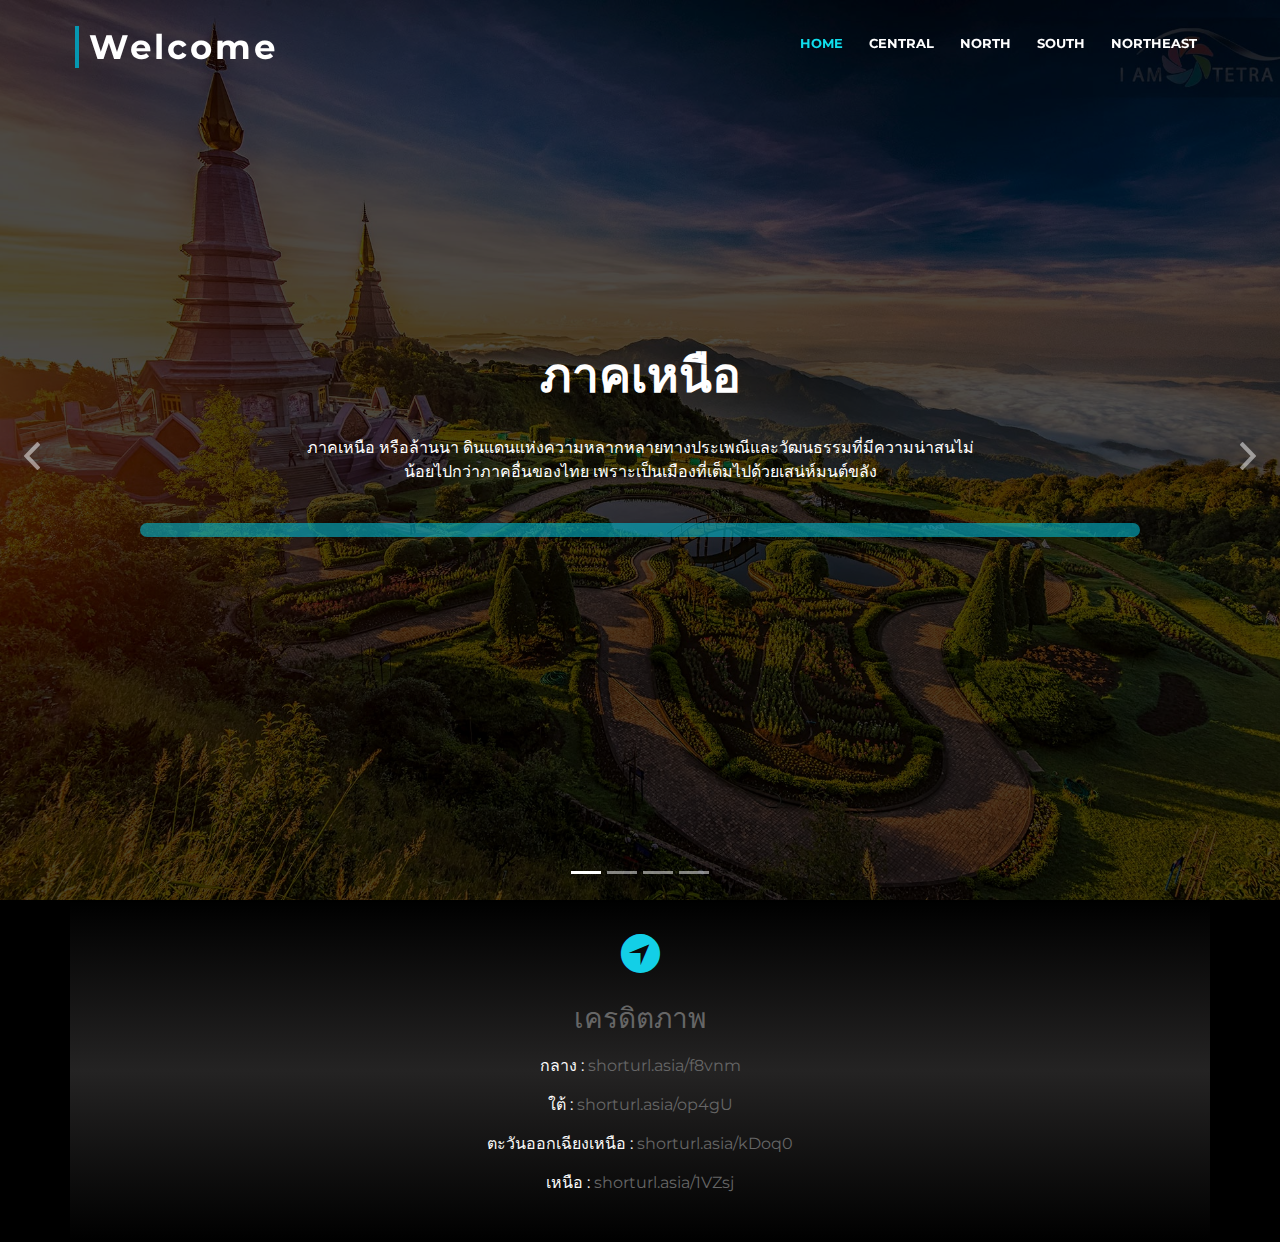
<file: index.html>
<!DOCTYPE html>
<html lang="en">
<head>
  <meta charset="utf-8">
  <title>ThailandOnly.ByTanchira</title>
  <meta content="width=device-width, initial-scale=1.0" name="viewport">
  <meta content="" name="keywords">
  <meta content="" name="description">

  <!-- Favicons -->
  <link href="img/favicon.png" rel="icon">
  <link href="img/apple-touch-icon.png" rel="apple-touch-icon">

  <!-- Google Fonts -->
  <link href="https://fonts.googleapis.com/css?family=Open+Sans:300,300i,400,400i,700,700i|Montserrat:300,400,500,700" rel="stylesheet">

  <!-- Bootstrap CSS File -->
  <link href="lib/bootstrap/css/bootstrap.min.css" rel="stylesheet">

  <!-- Libraries CSS Files -->
  <link href="lib/font-awesome/css/font-awesome.min.css" rel="stylesheet">
  <link href="lib/animate/animate.min.css" rel="stylesheet">
  <link href="lib/ionicons/css/ionicons.min.css" rel="stylesheet">
  <link href="lib/owlcarousel/assets/owl.carousel.min.css" rel="stylesheet">
  <link href="lib/lightbox/css/lightbox.min.css" rel="stylesheet">

  <!-- Main Stylesheet File -->
  <link href="css/style.css" rel="stylesheet">

</head>

<body>

  <!--==========================
    Header
  ============================-->
  <header id="header">
    <div class="container-fluid">

      <div id="logo" class="pull-left">
        <h1><a href="#intro" class="scrollto">Welcome</a></h1>
        <!-- Uncomment below if you prefer to use an image logo -->
        <!-- <a href="#intro"><img src="img/logo.png" alt="" title="" /></a>-->
      </div>

      <nav id="nav-menu-container">
        <ul class="nav-menu">
          <li class="menu-active"><a href="#intro">Home</a></li>
          <li><a href="central.html">Central</a></li>
          <li><a href="north.html">North</a></li>
          <li><a href="South.html">South</a></li>
          <li><a href="Northeast.html">Northeast</a></li>

        </ul>
      </nav><!-- #nav-menu-container -->
    </div>
  </header><!-- #header -->

  <!--==========================
    Intro Section
  ============================-->
  <section id="intro">
    <div class="intro-container">
      <div id="introCarousel" class="carousel  slide carousel-fade" data-ride="carousel">

        <ol class="carousel-indicators"></ol>

        <div class="carousel-inner" role="listbox">

          <div class="carousel-item active">
            <div class="carousel-background"><img src="img/intro-carousel/North.jpg" alt=""></div>
            <div class="carousel-container">
              <div class="carousel-content">
                <h2  >ภาคเหนือ</h2>
                <p>ภาคเหนือ หรือล้านนา ดินแดนแห่งความหลากหลายทางประเพณีและวัฒนธรรมที่มีความน่าสนไม่น้อยไปกว่าภาคอื่นของไทย เพราะเป็นเมืองที่เต็มไปด้วยเสน่ห์มนต์ขลัง</p>
                <a  class="btn-get-started scrollto"></a>
              </div>
            </div>
          </div>

          <div class="carousel-item">
            <div class="carousel-background"><img src="img/intro-carousel/Northeast.jpg" alt=""></div>
            <div class="carousel-container">
              <div class="carousel-content">
                <h2>ภาคตะวันออกเฉียงเหนือ</h2>
                <p>าคอีสานเป็นพื้นที่ที่เป็นอารยธรรมโบราณ ประชากรที่อาศัยอยู่ส่วนมากเป็นคนไทยเชื้อสายลาวและเชื้อสายเขมร </p>
                <a  class="btn-get-started scrollto"></a>
              </div>
            </div>
          </div>

          <div class="carousel-item">
            <div class="carousel-background"><img src="img/intro-carousel/South.jpg" alt=""></div>
            <div class="carousel-container">
              <div class="carousel-content">
                <h2>ภาคใต้</h2>
                <p> ภาคใต้ เป็นดินแดนแห่งหมู่เกาะและท้องทะเลอันงดงาม อีกทั้งยังมีอุดมสมบูรณ์ของทรัพยากรธรรมชาติมากมาย</p>
                <a  class="btn-get-started scrollto"></a>
              </div>
            </div>
          </div>

          <div class="carousel-item">
            <div class="carousel-background"><img src="img/intro-carousel/central.jpg" alt=""></div>
            <div class="carousel-container">
              <div class="carousel-content">
                <h2>ภาคกลาง</h2>
                <p>วัฒนธรรมของคนไทยภาคกลาง ทั้งเพลงพื้นบ้าน การละเล่นพื้นบ้าน เครื่องดนตรีพื้นบ้าน การแต่งกาย รวมไปถึงอาหารพื้นบ้านจานเด็ด</p>
                <a class="btn-get-started scrollto"></a>
              </div>
            </div>
          </div>

         

        </div>

        <a class="carousel-control-prev" href="#introCarousel" role="button" data-slide="prev">
          <span class="carousel-control-prev-icon ion-chevron-left" aria-hidden="true"></span>
          <span class="sr-only">Previous</span>
        </a>

        <a class="carousel-control-next" href="#introCarousel" role="button" data-slide="next">
          <span class="carousel-control-next-icon ion-chevron-right" aria-hidden="true"></span>
          <span class="sr-only">Next</span>
        </a>

      </div>
    </div>
  </section><!-- #intro -->

  <main id="main">

    
    <!--==========================
      Featured Services Section
    ============================-->
    <section id="featured-services">
      <div class="container  text-center" >
        <div class="row">



          <div class="col-lg-12 box box-bg">
            <i class="ion-ios-navigate"></i><br><br>
            <h3 class="title"><a href=""></a>เครดิตภาพ</a></h3>
            <h6 class="title"><a href="">กลาง            : </a>shorturl.asia/f8vnm</a></h6>
            <h6 class="title"><a href="">ใต้              : </a>shorturl.asia/op4gU</a></h6>
            <h6 class="title"><a href="">ตะวันออกเฉียงเหนือ : </a>shorturl.asia/kDoq0</a></h6>
            <h6 class="title"><a href="">เหนือ            : </a>shorturl.asia/1VZsj</a></h6>
          </div>


        </div>
      </div>
    </section><!-- #featured-services -->




 
  <!-- Uncomment below i you want to use a preloader -->
  <!-- <div id="preloader"></div> -->

  <!-- JavaScript Libraries -->
  <script src="lib/jquery/jquery.min.js"></script>
  <script src="lib/jquery/jquery-migrate.min.js"></script>
  <script src="lib/bootstrap/js/bootstrap.bundle.min.js"></script>
  <script src="lib/easing/easing.min.js"></script>
  <script src="lib/superfish/hoverIntent.js"></script>
  <script src="lib/superfish/superfish.min.js"></script>
  <script src="lib/wow/wow.min.js"></script>
  <script src="lib/waypoints/waypoints.min.js"></script>
  <script src="lib/counterup/counterup.min.js"></script>
  <script src="lib/owlcarousel/owl.carousel.min.js"></script>
  <script src="lib/isotope/isotope.pkgd.min.js"></script>
  <script src="lib/lightbox/js/lightbox.min.js"></script>
  <script src="lib/touchSwipe/jquery.touchSwipe.min.js"></script>
  <!-- Contact Form JavaScript File -->
  <script src="contactform/contactform.js"></script>

  <!-- Template Main Javascript File -->
  <script src="js/main.js"></script>
  

</body>
</html>
</file>
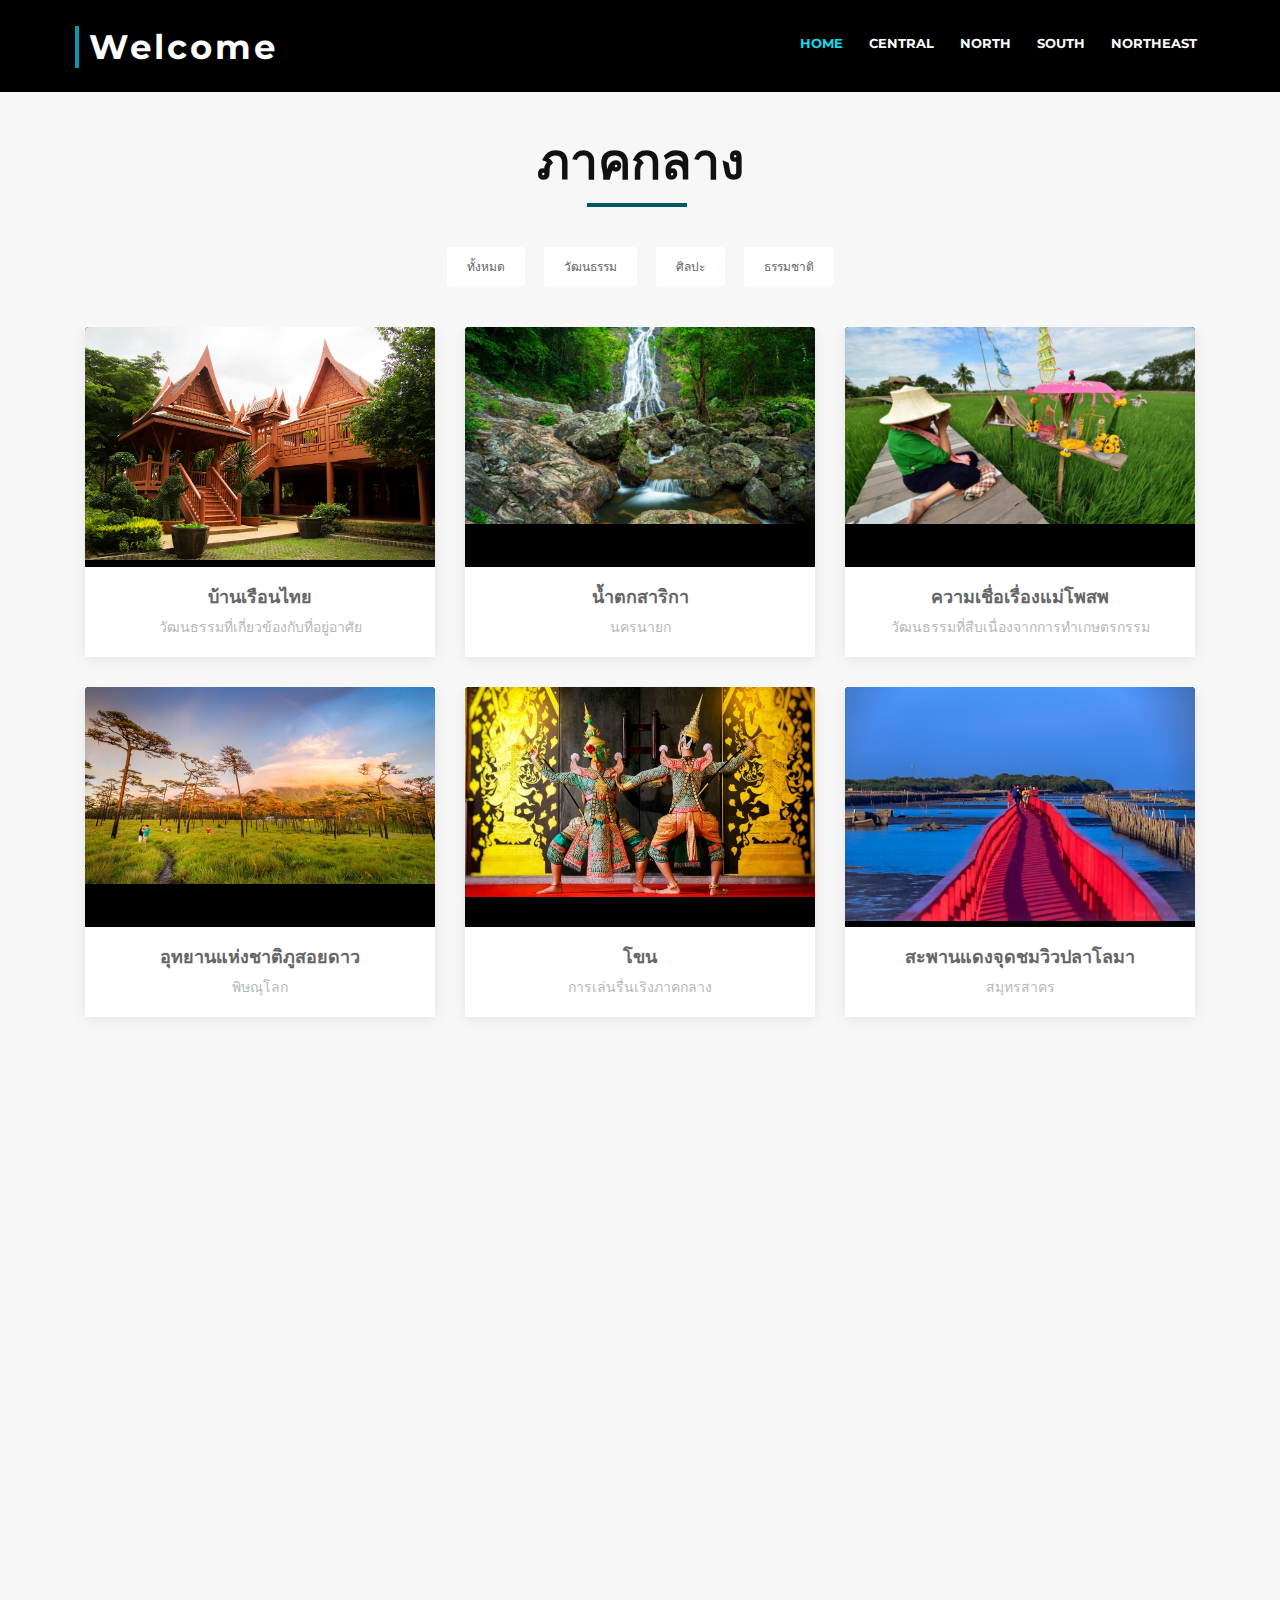
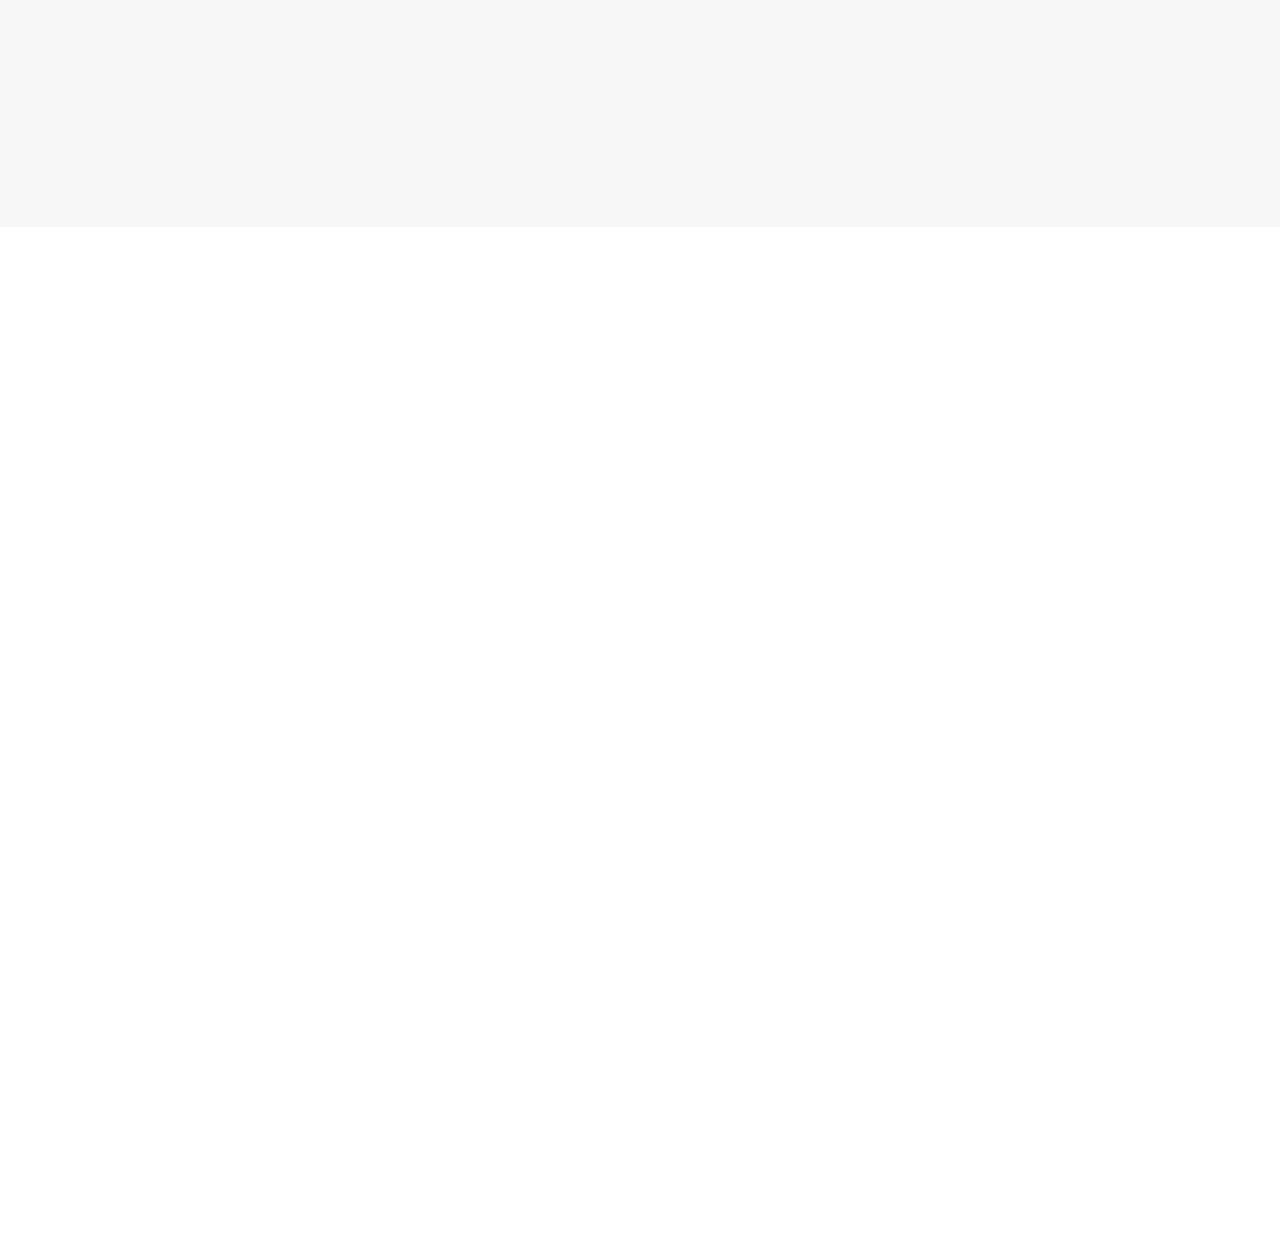
<file: central.html>
<!DOCTYPE html>
<html lang="en">
<head>
  <meta charset="utf-8">
  <title>ThailandOnly.ByTanchira</title>
  <meta content="width=device-width, initial-scale=1.0" name="viewport">
  <meta content="" name="keywords">
  <meta content="" name="description">

  <!-- Favicons -->
  <link href="img/favicon.png" rel="icon">
  <link href="img/apple-touch-icon.png" rel="apple-touch-icon">

  <!-- Google Fonts -->
  <link href="https://fonts.googleapis.com/css?family=Open+Sans:300,300i,400,400i,700,700i|Montserrat:300,400,500,700" rel="stylesheet">

  <!-- Bootstrap CSS File -->
  <link href="lib/bootstrap/css/bootstrap.min.css" rel="stylesheet">

  <!-- Libraries CSS Files -->
  <link href="lib/font-awesome/css/font-awesome.min.css" rel="stylesheet">
  <link href="lib/animate/animate.min.css" rel="stylesheet">
  <link href="lib/ionicons/css/ionicons.min.css" rel="stylesheet">
  <link href="lib/owlcarousel/assets/owl.carousel.min.css" rel="stylesheet">
  <link href="lib/lightbox/css/lightbox.min.css" rel="stylesheet">

  <!-- Main Stylesheet File -->
  <link href="css/style.css" rel="stylesheet">
  <style> .blackG {
      background-color: black;
  }
  </style>

</head>

<body>

  <!--==========================
    Header
  ============================-->
  <header id="header" class="blackG">
    <div class="container-fluid">

      <div id="logo" class="pull-left">
        <h1><a href="index.html" class="scrollto">Welcome</a></h1>
        <!-- Uncomment below if you prefer to use an image logo -->
        <!-- <a href="#intro"><img src="img/logo.png" alt="" title="" /></a>-->
      </div>

      <nav id="nav-menu-container">
        <ul class="nav-menu">
          <li class="menu-active"><a href="index.html">Home</a></li>
          <li><a href="#Central">Central</a></li>
          <li><a href="north.html">North</a></li>
          <li><a href="South.html">South</a></li>
          <li><a href="Northeast.html">Northeast</a></li>
        </ul>
      </nav><!-- #nav-menu-container -->
    </div>
  </header><!-- #header -->

    <section id="Central"  class="section-bg" >
        <div class="container">
  
            <br>
            <br>
            <br>
          <header class="section-header">
            <h3 class="section-title">ภาคกลาง</h3>
          </header>
  
          <div class="row">
            <div class="col-lg-12">
              <ul id="Central-flters">
                <li data-filter="*" class="filterCentral-active">ทั้งหมด</li>
                <li data-filter=".filterCentral-app">วัฒนธรรม</li>
                <li data-filter=".filterCentral-card">ศิลปะ </li>
                <li data-filter=".filterCentral-wep">ธรรมชาติ</li>
              </ul>
            </div>
          </div>
  
          <div class="row Central-container ">
  
            <div class="col-lg-4 col-md-6 Central-item filterCentral-app wow fadeInUp">
              <div class="Central-wrap">
                <figure>
                  <img src="img/central/1.jpg" class="img-fluid" alt="">
                  <a href="img/central/1.jpg" data-lightbox="Central" data-title="เครดิตภาพ : shorturl.asia/GVsbq" class="link-preview" title="Preview" ><i class="ion ion-eye" ></i></a>
                  
                </figure>
              
                <div class="Central-info">
                  
                  <h4>บ้านเรือนไทย</h4>
                  <p>วัฒนธรรมที่เกี่ยวข้องกับที่อยู่อาศัย</p>
                </div>
           
  
              </div>
            </div>
  
            <div class="col-lg-4 col-md-6 Central-item filterCentral-wep wow fadeInUp" data-wow-delay="0.1s">
              <div class="Central-wrap">
                <figure>
                  <img src="img/central/8.jpg" class="img-fluid" alt="">
                  <a href="img/central/8.jpg" class="link-preview" data-lightbox="Central" data-title="เครดิตภาพ : shorturl.asia/LxYG9" title="Preview"><i class="ion ion-eye"></i></a>
                </figure>
  
                <div class="Central-info">
                  <h4>น้ำตกสาริกา</h4>
                  <p>นครนายก</p>
                </div>
              </div>
            </div>
  
            <div class="col-lg-4 col-md-6 Central-item filterCentral-app wow fadeInUp" data-wow-delay="0.2s">
              <div class="Central-wrap">
                <figure>
                  <img src="img/central/2.jpg" class="img-fluid" alt="">
                  <a href="img/central/2.jpg" class="link-preview" data-lightbox="Central" data-title="เครดิตภาพ : shorturl.asia/kRiof "  title="Preview"><i class="ion ion-eye"></i></a>
                </figure>
  
                <div class="Central-info">
                  <h4>ความเชื่อเรื่องแม่โพสพ</h4>
    
                  <p>วัฒนธรรมที่สืบเนื่องจากการทำเกษตรกรรม</p>
                  
                </div>
              </div>
            </div>
            
            
            
            <div class="col-lg-4 col-md-6 Central-item filterCentral-wep wow fadeInUp" data-wow-delay="0.1s">
              <div class="Central-wrap">
                <figure>
                  <img src="img/central/11.jpg" class="img-fluid" alt="">
                  <a href="img/central/11.jpg" class="link-preview" data-lightbox="Central" data-title="เครดิตภาพ : 
                  shorturl.asia/ikSf4" title="Preview"><i class="ion ion-eye"></i></a>
                </figure>
  
                <div class="Central-info">
                  <h4>อุทยานแห่งชาติภูสอยดาว</h4>
                  <p>พิษณุโลก</p>
                </div>
              </div>
            </div>
            
  
            <div class="col-lg-4 col-md-6 Central-item filterCentral-card wow fadeInUp">
              <div class="Central-wrap">
                <figure>
                  <img src="img/central/5.jpg" class="img-fluid" alt="">
                  <a href="img/central/5.jpg" class="link-preview" data-lightbox="Central" data-title="เครดิตภาพ : shorturl.asia/93khx" title="Preview"><i class="ion ion-eye"></i></a>
                </figure>
  
                <div class="Central-info">
                  <h4>โขน</h4>
                  <p>การเล่นรื่นเริงภาคกลาง</p>
                </div>
              </div>
            </div>
  
            <div class="col-lg-4 col-md-6 Central-item filterCentral-wep wow fadeInUp" data-wow-delay="0.1s">
              <div class="Central-wrap">
                <figure>
                  <img src="img/central/9.jpg" class="img-fluid" alt="">
                  <a href="img/central/9.jpg" class="link-preview" data-lightbox="Central" data-title="เครดิตภาพ : 
                  shorturl.asia/nsZ2K" title="Preview"><i class="ion ion-eye"></i></a>
                </figure>
  
                <div class="Central-info">
                  <h4>สะพานแดงจุดชมวิวปลาโลมา</h4>
                  <p>สมุทรสาคร</p>
                </div>
              </div>
            </div>
  
            <div class="col-lg-4 col-md-6 Central-item filterCentral-app wow fadeInUp" data-wow-delay="0.2s">
              <div class="Central-wrap">
                <figure>
                  <img src="img/central/3.jpg" class="img-fluid" alt="">
                  <a href="img/central/3.jpg" class="link-preview" data-lightbox="Central" data-title="เครดิตภาพ : shorturl.asia/qf7NT" title="Preview"><i class="ion ion-eye"></i></a>
                </figure>
  
                <div class="Central-info">
                  <h4>ต้มยำ</h4>
                  <p>วัฒนธรรมที่เกี่ยวข้องกับอาหาร</p>
                </div>
              </div>
            </div>
  
            <div class="col-lg-4 col-md-6 Central-item filterCentral-card wow fadeInUp">
              <div class="Central-wrap">
                <figure>
                  <img src="img/central/6.jpg" class="img-fluid" alt="">
                  <a href="img/central/6.jpg" class="link-preview" data-lightbox="Central" data-title="เครดิตภาพ : shorturl.asia/sRNg2" title="Preview"><i class="ion ion-eye"></i></a>
                </figure>
  
                <div class="Central-info">
                  <h4>ละครชาตรี</h4>
                  <p>การเล่นรื่นเริงภาคกลาง</p>
                </div>
              </div>
            </div>
  
         
            <div class="col-lg-4 col-md-6 Central-item filterCentral-card wow fadeInUp">
              <div class="Central-wrap">
                <figure>
                  <img src="img/central/7.jpg" class="img-fluid" alt="">
                  <a href="img/central/7.jpg" class="link-preview" data-lightbox="Central" data-title="เครดิตภาพ : shorturl.asia/LW7sa" title="Preview"><i class="ion ion-eye"></i></a>
                </figure>
  
                <div class="Central-info">
                  <h4>ลิเก</h4>
                  <p>การเล่นรื่นเริงภาคกลาง</p>
                </div>
              </div>
            </div>
  
  
            <div class="col-lg-4 col-md-6 Central-item filterCentral-wep wow fadeInUp" data-wow-delay="0.1s">
              <div class="Central-wrap">
                <figure>
                  <img src="img/central/10.jpg" class="img-fluid" alt="">
                  <a href="img/central/10.jpg" class="link-preview" data-lightbox="Central" data-title="เครดิตภาพ : 
                  shorturl.asia/ikSf4" title="Preview"><i class="ion ion-eye"></i></a>
                </figure>
  
                <div class="Central-info">
                  <h4>ภูทับเบิก</h4>
                  <p>เพชรบูรณ์</p>
                </div>
              </div>
            </div>
  
           
  
  
            <div class="col-lg-4 col-md-6 Central-item filterCentral-wep wow fadeInUp" data-wow-delay="0.1s">
              <div class="Central-wrap">
                <figure>
                  <img src="img/central/12.jpg" class="img-fluid" alt="">
                  <a href="img/central/12.jpg" class="link-preview" data-lightbox="Central" data-title="เครดิตภาพ : 
                  shorturl.asia/iDHLQ" title="Preview"><i class="ion ion-eye"></i></a>
                </figure>
  
                <div class="Central-info">
                  <h4> อุทยานแห่งชาติน้ำตกสามหลั่น</h4>
                  <p>สระบุรี</p>
                </div>
              </div>
            </div>
           
  
            <div class="col-lg-4 col-md-6 Central-item filterCentral-app wow fadeInUp" data-wow-delay="0.2s">
              <div class="Central-wrap">
                <figure>
                  <img src="img/central/4.jpg" class="img-fluid" alt="">
                  <a href="img/central/4.jpg" class="link-preview" data-lightbox="Central" data-title="เครดิตภาพ : shorturl.asia/6b4HY" title="Preview"><i class="ion ion-eye"></i></a>
                </figure>
  
                <div class="Central-info">
                  <h4><a href="#">เพลงพื้นบ้าน</a></h4>
                  <p>วัฒนธรรมที่เกี่ยวข้องกับเพลงพื้นบ้าน</p>
                </div>
              </div>
            </div>
  
          </div>
  
        </div>
    </section>
        <!--==========================
        Call To Action Section
      ============================-->
      <section id="call-to-action" class="wow fadeIn">
        <div class="container text-center">
          <h3>เครดิตข้อมูลวัฒนธรรม : ภาคกลาง</h3>
          <p> shorturl.asia/NWRUj</p>
          <h3>เครดิตข้อมูลศิลปกรรม : ภาคกลาง</h3>
          <p> shorturl.asia/PiqFr</p>
          <h3>เครดิตข้อมูลการท่องเที่ยงเชิงธรรมชาติ : ภาคกลาง</h3>
          <p> shorturl.asia/ReUTy</p>
        </div>
      </section><!-- #call-to-action -->
  
     
    <!--==========================
      Contact Section
    ============================-->
    <section id="contact" class="section-bg wow fadeInUp">
        <div class="container">
  
          <div class="section-header">
            <h3>Contact Us</h3>
            <p>Make by  :  Tanchira  Peawkrathok </p>
          </div>
  
          <div class="row contact-info">
  
            <div class="col-md-4">
              <div class="contact-address">
                <i class="ion-ios-location-outline"></i>
                <h3>Address</h3>
                <address>257/4  alleyway Mahachai, Mueang district, TH</address>
              </div>
            </div>
  
            <div class="col-md-4">
              <div class="contact-phone">
                <i class="ion-ios-telephone-outline"></i>
                <h3>Phone Number</h3>
                <p><a href="tel:+06255618xx">+66 062556xxxx</a></p>
              </div>
            </div>
  
            <div class="col-md-4">
              <div class="contact-email">
                <i class="ion-ios-email-outline"></i>
                <h3>Email</h3>
                <p><a href="mailto:tanchira.pa@rmuti.ac.th">tanchira.pa@rmuti.ac.th</a></p>
              </div>
            </div>
  
          </div>
  
  
  
        </div>
      </section><!-- #contact -->
    

    <!-- JavaScript Libraries -->
    <script src="lib/jquery/jquery.min.js"></script>
    <script src="lib/jquery/jquery-migrate.min.js"></script>
    <script src="lib/bootstrap/js/bootstrap.bundle.min.js"></script>
    <script src="lib/easing/easing.min.js"></script>
    <script src="lib/superfish/hoverIntent.js"></script>
    <script src="lib/superfish/superfish.min.js"></script>
    <script src="lib/wow/wow.min.js"></script>
    <script src="lib/waypoints/waypoints.min.js"></script>
    <script src="lib/counterup/counterup.min.js"></script>
    <script src="lib/owlcarousel/owl.carousel.min.js"></script>
    <script src="lib/isotope/isotope.pkgd.min.js"></script>
    <script src="lib/lightbox/js/lightbox.min.js"></script>
    <script src="lib/touchSwipe/jquery.touchSwipe.min.js"></script>
    <!-- Contact Form JavaScript File -->
    <script src="contactform/contactform.js"></script>
  
    <!-- Template Main Javascript File -->
    <script src="js/main.js"></script>
</body>
</html>
</file>
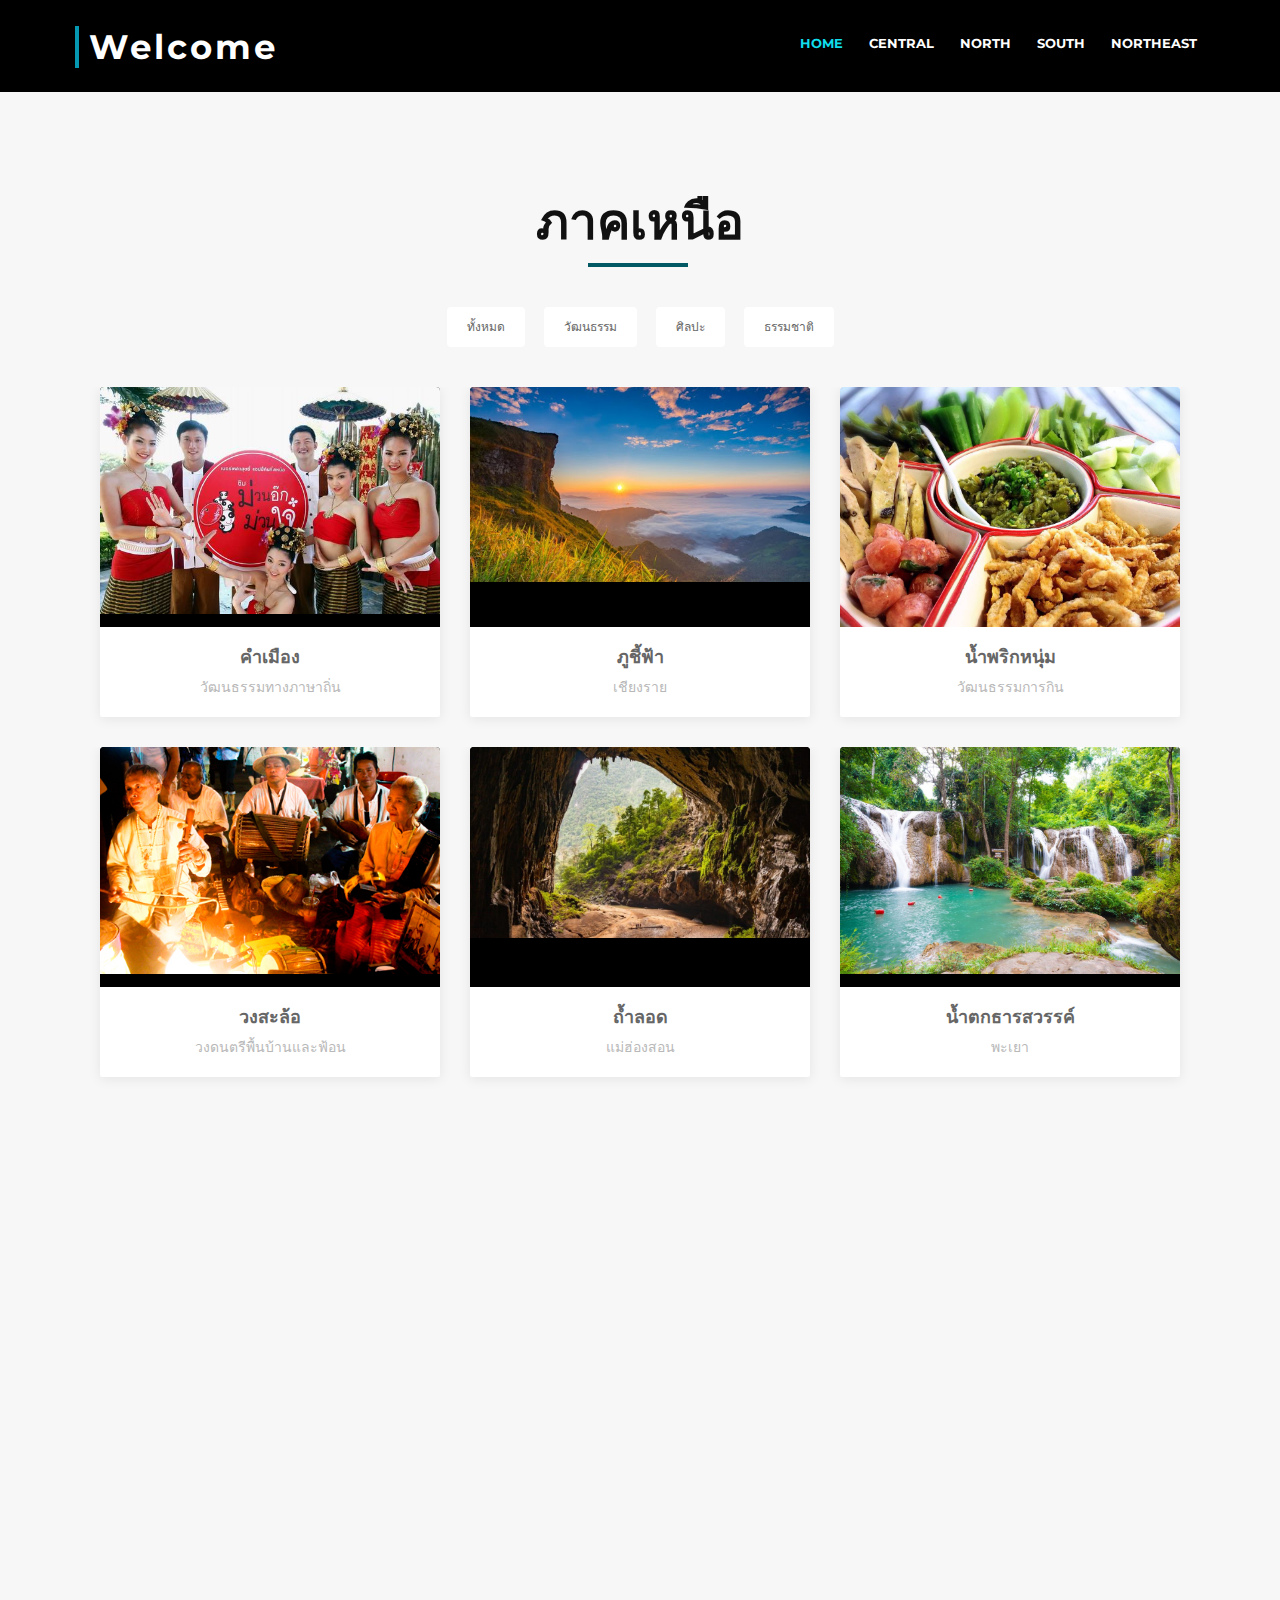
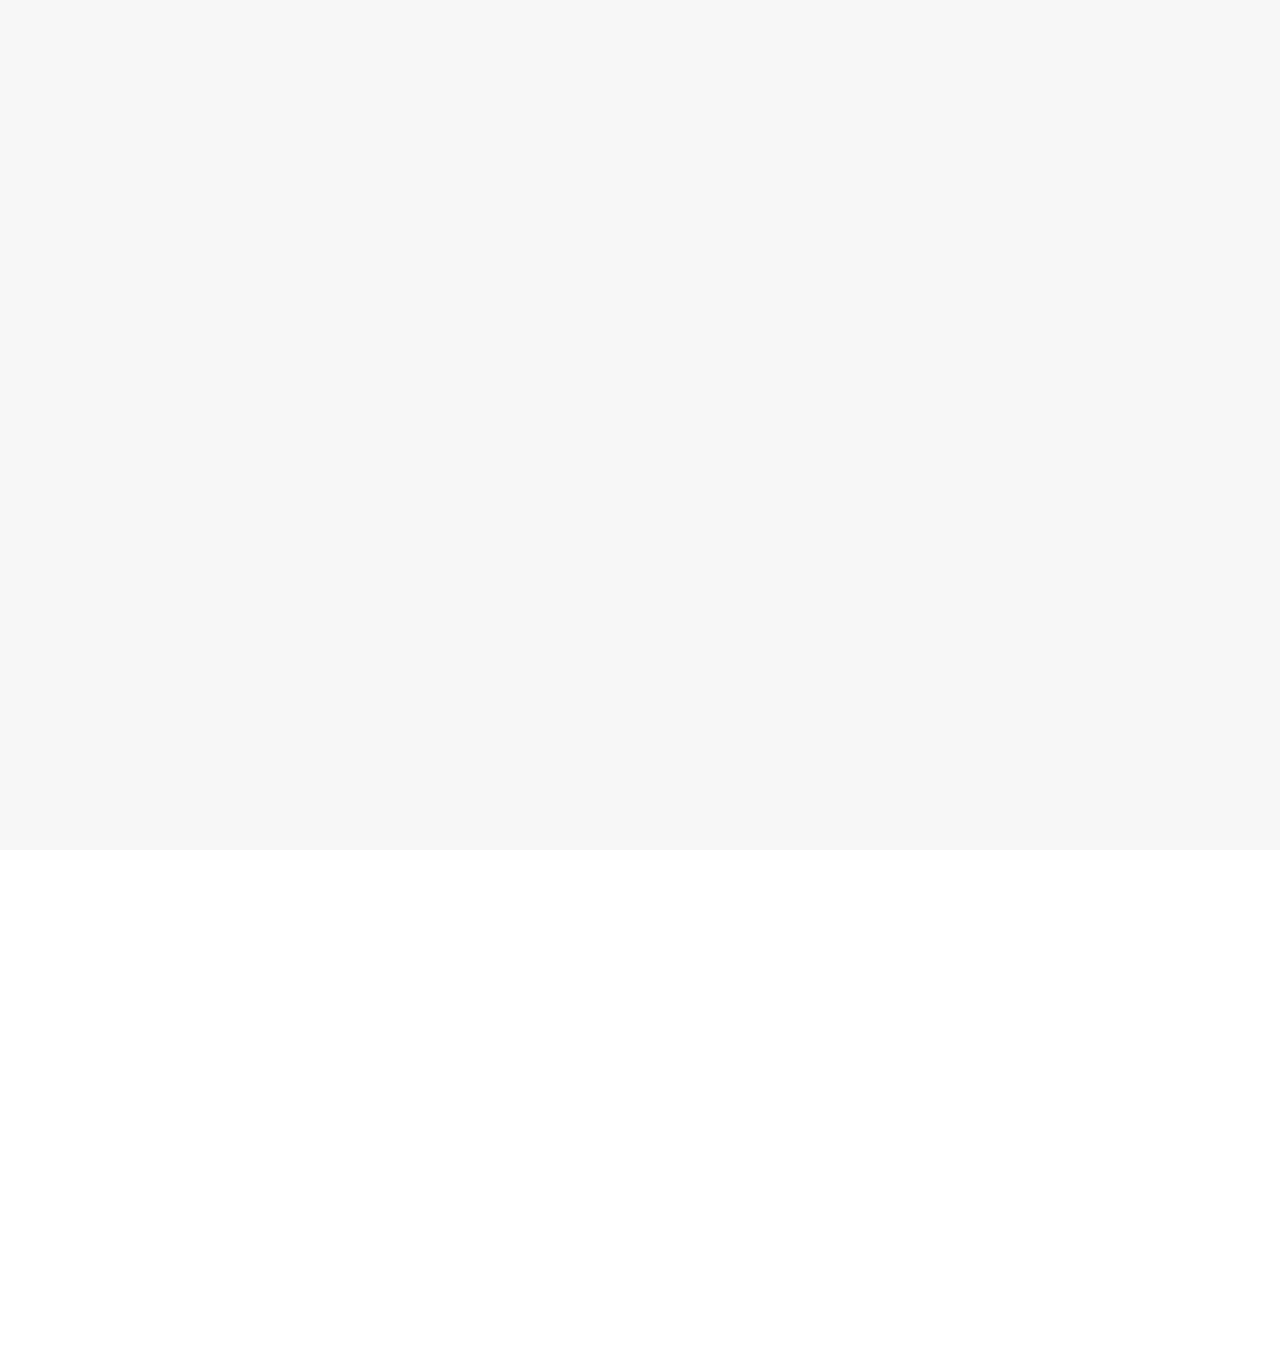
<file: north.html>
<html lang="en">
<head>
  <meta charset="utf-8">
  <title>ThailandOnly.ByTanchira</title>
  <meta content="width=device-width, initial-scale=1.0" name="viewport">
  <meta content="" name="keywords">
  <meta content="" name="description">

  <!-- Favicons -->
  <link href="img/favicon.png" rel="icon">
  <link href="img/apple-touch-icon.png" rel="apple-touch-icon">

  <!-- Google Fonts -->
  <link href="https://fonts.googleapis.com/css?family=Open+Sans:300,300i,400,400i,700,700i|Montserrat:300,400,500,700" rel="stylesheet">

  <!-- Bootstrap CSS File -->
  <link href="lib/bootstrap/css/bootstrap.min.css" rel="stylesheet">

  <!-- Libraries CSS Files -->
  <link href="lib/font-awesome/css/font-awesome.min.css" rel="stylesheet">
  <link href="lib/animate/animate.min.css" rel="stylesheet">
  <link href="lib/ionicons/css/ionicons.min.css" rel="stylesheet">
  <link href="lib/owlcarousel/assets/owl.carousel.min.css" rel="stylesheet">
  <link href="lib/lightbox/css/lightbox.min.css" rel="stylesheet">

  <!-- Main Stylesheet File -->
  <link href="css/style.css" rel="stylesheet">
  <style> .blackG {
      background-color: black;
  }
  </style>

</head>

<body>

  <!--==========================
    Header
  ============================-->
  <header id="header" class="blackG">
    <div class="container-fluid">

      <div id="logo" class="pull-left">
        <h1><a href="index.html" class="scrollto">Welcome</a></h1>
        <!-- Uncomment below if you prefer to use an image logo -->
        <!-- <a href="#intro"><img src="img/logo.png" alt="" title="" /></a>-->
      </div>

      <nav id="nav-menu-container">
        <ul class="nav-menu">
          <li class="menu-active"><a href="index.html">Home</a></li>
          <li><a href="central.html">Central</a></li>
          <li><a href="north.html">North</a></li>
          <li><a href="South.html">South</a></li>
          <li><a href="Northeast.html">Northeast</a></li>
        </ul>
      </nav><!-- #nav-menu-container -->
    </div>
  </header><!-- #header -->


  <!--==========================
       north Section
    ============================-->
    <section id="north"  class="section-bg" >
        <div class="container">

            <br>
            <br>
            <br>
            <section id="north"  class="section-bg" >
                <div class="container">
          
                  <header class="section-header">
                    <h3 class="section-title">ภาคเหนือ</h3>
                  </header>
          
                  <div class="row">
                    <div class="col-lg-12">
                      <ul id="north-flters">
                        <li data-filter="*" class="filternorth-active">ทั้งหมด</li>
                        <li data-filter=".filternorth-app">วัฒนธรรม</li>
                        <li data-filter=".filternorth-card">ศิลปะ</li>
                        <li data-filter=".filternorth-wep">ธรรมชาติ</li>
                      </ul>
                    </div>
                  </div>
          
                  <div class="row north-container">
          
                    <div class="col-lg-4 col-md-6 north-item filternorth-app wow fadeInUp">
                      <div class="north-wrap">
                        <figure>
                          <img src="img/north/1.jpg" class="img-fluid" alt="">
                          <a href="img/north/1.jpg" data-lightbox="north" data-title="เครดิตภาพ :  shorturl.asia/z8h9v" class="link-preview" title="Preview"><i class="ion ion-eye"></i></a>
                        </figure>            
                        <div class="north-info">
                          <h4>คำเมือง</h4>
                          <p> วัฒนธรรมทางภาษาถิ่น</p>
                        </div>
                      </div>
                    </div>
          
                    <div class="col-lg-4 col-md-6 north-item filternorth-wep wow fadeInUp" data-wow-delay="0.1s">
                      <div class="north-wrap">
                        <figure>
                          <img src="img/north/8.jpg" class="img-fluid" alt="">
                          <a href="img/north/8.jpg" class="link-preview" data-lightbox="north" data-title="เครดิตภาพ : shorturl.asia/olyXb" title="Preview"><i class="ion ion-eye"></i></a>
                        </figure>
          
                        <div class="north-info">
                          <h4>ภูชี้ฟ้า </h4>
                          <p>เชียงราย</p>
                        </div>
                      </div>
                    </div>
                      
                    
                    
                    
                    <div class="col-lg-4 col-md-6 north-item filternorth-app wow fadeInUp">
                      <div class="north-wrap">
                        <figure>
                          <img src="img/north/2.jpg" class="img-fluid" alt="">
                          <a href="img/north/2.jpg" data-lightbox="north" data-title="เครดิตภาพ :  shorturl.asia/XKmWT" class="link-preview" title="Preview"><i class="ion ion-eye"></i></a>
                        </figure>            
                        <div class="north-info">
                          <h4>น้ำพริกหนุ่ม</h4>
                          <p> วัฒนธรรมการกิน</p>
                        </div>
                      </div>
                    </div>
                   
                   
                    
                    <div class="col-lg-4 col-md-6 north-item filternorth-card wow fadeInUp">
                      <div class="north-wrap">
                        <figure>
                          <img src="img/north/4.jpg" class="img-fluid" alt="">
                          <a href="img/north/4.jpg" class="link-preview" data-lightbox="north" data-title="เครดิตภาพ : shorturl.asia/qpJnL" title="Preview"><i class="ion ion-eye"></i></a>
                        </figure>
          
                        <div class="north-info">
                          <h4>วงสะล้อ</h4>
                          <p> วงดนตรีพื้นบ้านและฟ้อน</p>
                        </div>
                      </div>
                    </div>
                   
                    <div class="col-lg-4 col-md-6 north-item filternorth-wep wow fadeInUp" data-wow-delay="0.1s">
                      <div class="north-wrap">
                        <figure>
                          <img src="img/north/7.jpg" class="img-fluid" alt="">
                          <a href="img/north/7.jpg" class="link-preview" data-lightbox="north" data-title="เครดิตภาพ : shorturl.asia/Po3jk" title="Preview"><i class="ion ion-eye"></i></a>
                        </figure>
          
                        <div class="north-info">
                          <h4>ถ้ำลอด</h4>
                          <p>แม่ฮ่องสอน</p>
                        </div>
                      </div>
                    </div>
                     
                    
                    
                    
                    <div class="col-lg-4 col-md-6 north-item filternorth-wep wow fadeInUp" data-wow-delay="0.1s">
                      <div class="north-wrap">
                        <figure>
                          <img src="img/north/11.jpg" class="img-fluid" alt="">
                          <a href="img/north/11.jpg" class="link-preview" data-lightbox="north" data-title="เครดิตภาพ : 
                          shorturl.asia/bVsH0" title="Preview"><i class="ion ion-eye"></i></a>
                        </figure>
          
                        <div class="north-info">
                          <h4>น้ำตกธารสวรรค์</h4>
                          <p>พะเยา</p>
                        </div>
                      </div>
                    </div>
          
                    <div class="col-lg-4 col-md-6 north-item filternorth-app wow fadeInUp">
                      <div class="north-wrap">
                        <figure>
                          <img src="img/north/3.jpg" class="img-fluid" alt="">
                          <a href="img/north/3.jpg" data-lightbox="north" data-title="เครดิตภาพ :  shorturl.asia/1hjQR" class="link-preview" title="Preview"><i class="ion ion-eye"></i></a>
                        </figure>            
                        <div class="north-info">
                          <h4>ประเพณีลอยโคม</h4>
                          <p>เชียงใหม่</p>
                        </div>
                      </div>
                    </div>
                    
                    
          
          
                    <div class="col-lg-4 col-md-6 north-item filternorth-wep wow fadeInUp" data-wow-delay="0.1s">
                      <div class="north-wrap">
                        <figure>
                          <img src="img/north/10.jpg" class="img-fluid" alt="">
                          <a href="img/north/10.jpg" class="link-preview" data-lightbox="north" data-title="เครดิตภาพ : 
                          shorturl.asia/iL68n" title="Preview"><i class="ion ion-eye"></i></a>
                        </figure>
          
                        <div class="north-info">
                          <h4>ดอยเสมอดาว </h4>
                          <p>น่าน</p>
                        </div>
                      </div>
                    </div>
                    
                    
                    
                    
                    <div class="col-lg-4 col-md-6 north-item filternorth-card wow fadeInUp">
                      <div class="north-wrap">
                        <figure>
                          <img src="img/north/5.jpg" class="img-fluid" alt="">
                          <a href="img/north/5.jpg" class="link-preview" data-lightbox="north" data-title="เครดิตภาพ : shorturl.asia/Ycj9k" title="Preview"><i class="ion ion-eye"></i></a>
                        </figure>
          
                        <div class="north-info">
                          <h4>ฟ้อนเล็บ</h4>
                          <p> วงดนตรีพื้นบ้านและฟ้อน</p>
                        </div>
                      </div>
                    </div>
                    
                    
                    <div class="col-lg-4 col-md-6 north-item filternorth-card wow fadeInUp">
                      <div class="north-wrap">
                        <figure>
                          <img src="img/north/6.jpg" class="img-fluid" alt="">
                          <a href="img/north/6.jpg" class="link-preview" data-lightbox="north" data-title="เครดิตภาพ : shorturl.asia/JrwM0" title="Preview"><i class="ion ion-eye"></i></a>
                        </figure>
          
                        <div class="north-info">
                          <h4>ฟ้อนสาวไหม</h4>
                          <p> วงดนตรีพื้นบ้านและฟ้อน</p>
                        </div>
                      </div>
                    </div>
          
                    
           
          
          
                   
                    <div class="col-lg-4 col-md-6 north-item filternorth-wep wow fadeInUp" data-wow-delay="0.1s">
                      <div class="north-wrap">
                        <figure>
                          <img src="img/north/12.jpg" class="img-fluid" alt="">
                          <a href="img/north/12.jpg" class="link-preview" data-lightbox="north" data-title="เครดิตภาพ : 
                          shorturl.asia/q7aMQ" title="Preview"><i class="ion ion-eye"></i></a>
                        </figure>
          
                        <div class="north-info">
                          <h4>หล่มภูเขียว</h4>
                          <p>ลำปาง</p>
                        </div>
                      </div>
                    </div>
                     
          
          
                    
                    <div class="col-lg-4 col-md-6 north-item filternorth-wep wow fadeInUp" data-wow-delay="0.1s">
                      <div class="north-wrap">
                        <figure>
                          <img src="img/north/9.jpg" class="img-fluid" alt="">
                          <a href="img/north/9.jpg" class="link-preview" data-lightbox="north" data-title="เครดิตภาพ : 
                          shorturl.asia/FdKsT" title="Preview"><i class="ion ion-eye"></i></a>
                        </figure>
          
                        <div class="north-info">
                          <h4>ปางอุ๋ง </h4>
                          <p>แม่ฮ่องสอน</p>
                        </div>
                      </div>
                    </div>
          
                  </div>
          
                </div>
              
  
          
  
          </div>
  
        </div>
        <section id="call-to-action" class="wow fadeIn">
          <div class="container text-center">
            <h3>เครดิตข้อมูลวัฒนธรรม : ภาคเหนือ</h3>
            <p> shorturl.asia/O8l0C</p>
            <h3>เครดิตข้อมูลศิลปกรรม : ภาคเหนือ</h3>
            <p> shorturl.asia/PiqFr</p>
            <h3>เครดิตข้อมูลการท่องเที่ยงเชิงธรรมชาติ : ภาคเหนือ</h3>
            <p> shorturl.asia/oTqtH</p>
          </div>
        </section><!-- #call-to-action -->
    
      </section><!-- #north -->
      <section id="contact" class="section-bg wow fadeInUp">
        <div class="container">
  
          <div class="section-header">
            <h3>Contact Us</h3>
            <p>Make by  :  Tanchira  Peawkrathok </p>
          </div>
  
          <div class="row contact-info">
  
            <div class="col-md-4">
              <div class="contact-address">
                <i class="ion-ios-location-outline"></i>
                <h3>Address</h3>
                <address>257/4  alleyway Mahachai, Mueang district, TH</address>
              </div>
            </div>
  
            <div class="col-md-4">
              <div class="contact-phone">
                <i class="ion-ios-telephone-outline"></i>
                <h3>Phone Number</h3>
                <p><a href="tel:+06255618xx">+66 062556xxxx</a></p>
              </div>
            </div>
  
            <div class="col-md-4">
              <div class="contact-email">
                <i class="ion-ios-email-outline"></i>
                <h3>Email</h3>
                <p><a href="mailto:tanchira.pa@rmuti.ac.th">tanchira.pa@rmuti.ac.th</a></p>
              </div>
            </div>
  
          </div>
  
  
  
        </div>
      </section><!-- #contact -->
    

    <!-- JavaScript Libraries -->
    <script src="lib/jquery/jquery.min.js"></script>
    <script src="lib/jquery/jquery-migrate.min.js"></script>
    <script src="lib/bootstrap/js/bootstrap.bundle.min.js"></script>
    <script src="lib/easing/easing.min.js"></script>
    <script src="lib/superfish/hoverIntent.js"></script>
    <script src="lib/superfish/superfish.min.js"></script>
    <script src="lib/wow/wow.min.js"></script>
    <script src="lib/waypoints/waypoints.min.js"></script>
    <script src="lib/counterup/counterup.min.js"></script>
    <script src="lib/owlcarousel/owl.carousel.min.js"></script>
    <script src="lib/isotope/isotope.pkgd.min.js"></script>
    <script src="lib/lightbox/js/lightbox.min.js"></script>
    <script src="lib/touchSwipe/jquery.touchSwipe.min.js"></script>
    <!-- Contact Form JavaScript File -->
    <script src="contactform/contactform.js"></script>
  
    <!-- Template Main Javascript File -->
    <script src="js/main.js"></script>
</body>
</html><!-- #call-to-action -->
</file>
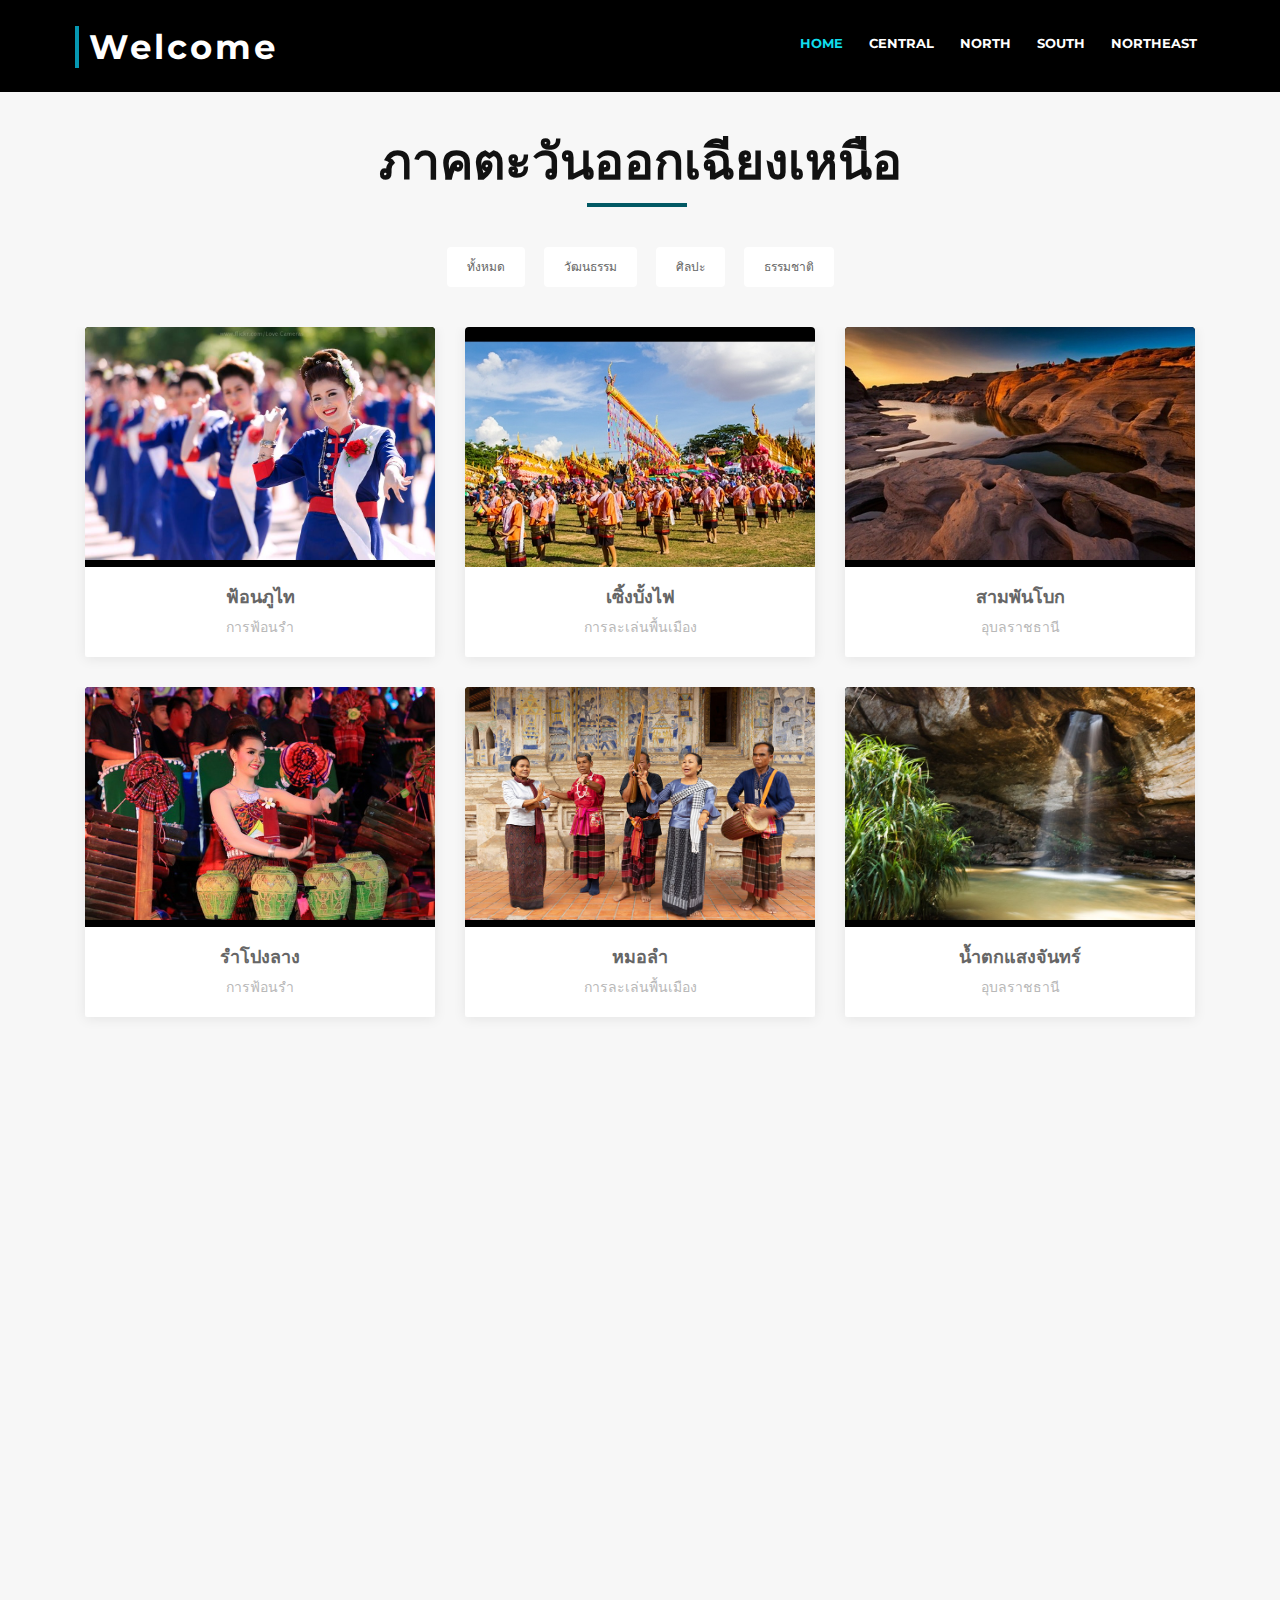
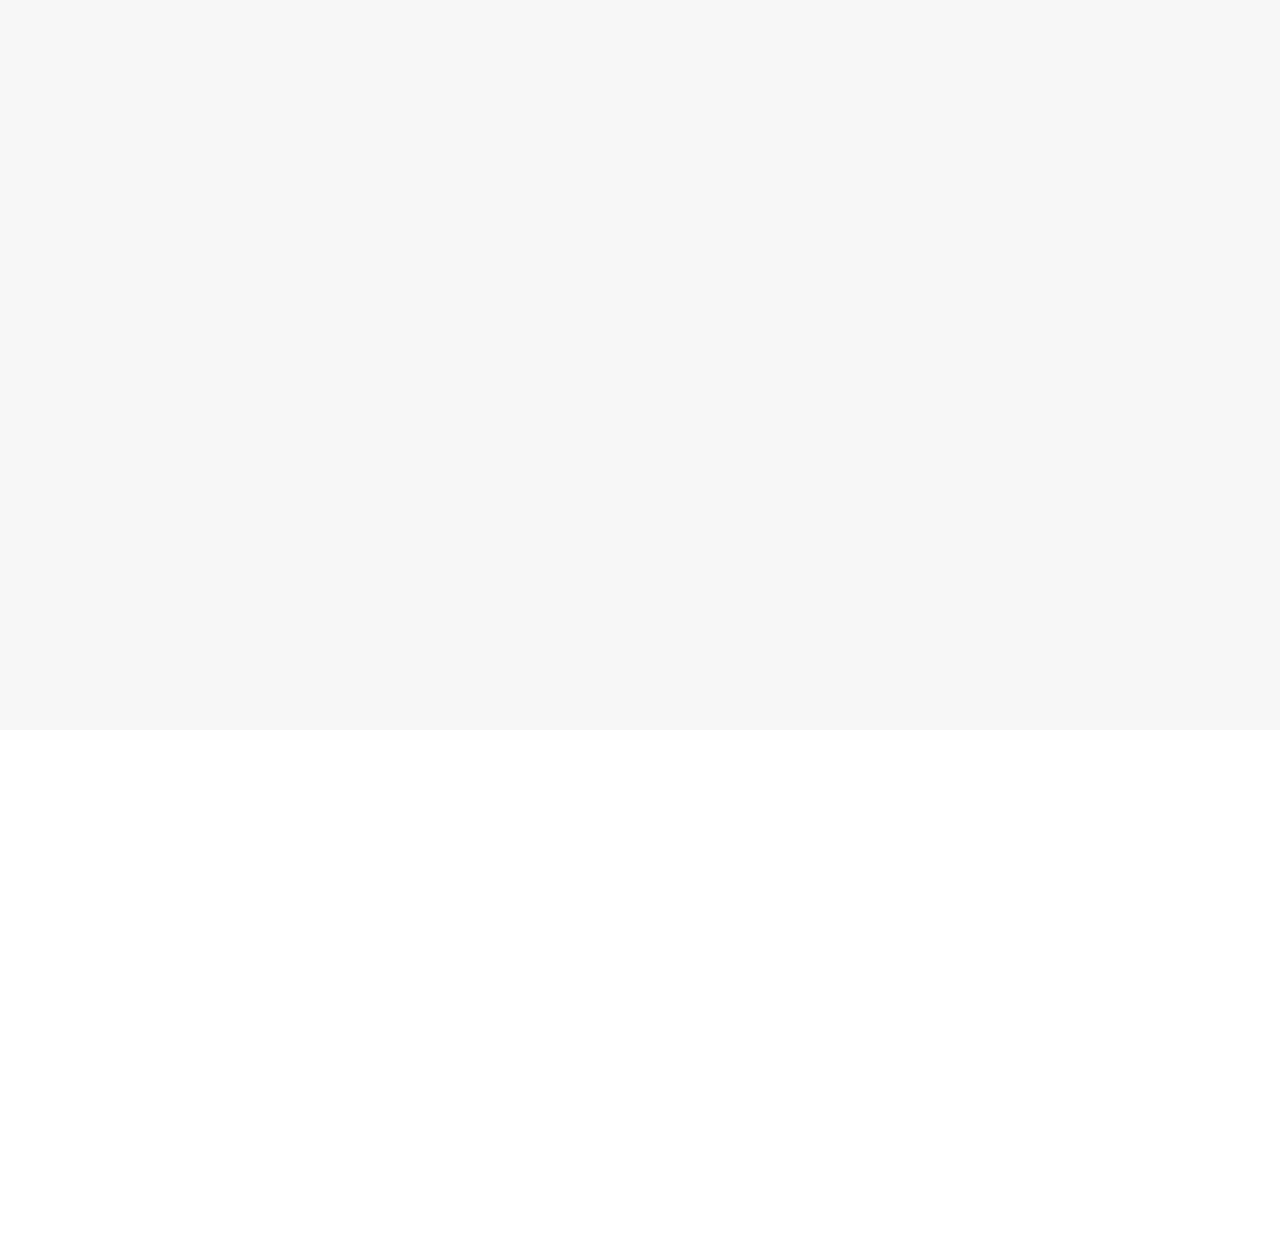
<file: Northeast.html>
<!DOCTYPE html>
<html lang="en">
<head>
  <meta charset="utf-8">
  <title>ThailandOnly.ByTanchira</title>
  <meta content="width=device-width, initial-scale=1.0" name="viewport">
  <meta content="" name="keywords">
  <meta content="" name="description">

  <!-- Favicons -->
  <link href="img/favicon.png" rel="icon">
  <link href="img/apple-touch-icon.png" rel="apple-touch-icon">

  <!-- Google Fonts -->
  <link href="https://fonts.googleapis.com/css?family=Open+Sans:300,300i,400,400i,700,700i|Montserrat:300,400,500,700" rel="stylesheet">

  <!-- Bootstrap CSS File -->
  <link href="lib/bootstrap/css/bootstrap.min.css" rel="stylesheet">

  <!-- Libraries CSS Files -->
  <link href="lib/font-awesome/css/font-awesome.min.css" rel="stylesheet">
  <link href="lib/animate/animate.min.css" rel="stylesheet">
  <link href="lib/ionicons/css/ionicons.min.css" rel="stylesheet">
  <link href="lib/owlcarousel/assets/owl.carousel.min.css" rel="stylesheet">
  <link href="lib/lightbox/css/lightbox.min.css" rel="stylesheet">

  <!-- Main Stylesheet File -->
  <link href="css/style.css" rel="stylesheet">
  <style> .blackG {
      background-color: black;
  }
  </style>

</head>

<body>

  <!--==========================
    Header
  ============================-->
  <header id="header" class="blackG">
    <div class="container-fluid">

      <div id="logo" class="pull-left">
        <h1><a href="index.html" class="scrollto">Welcome</a></h1>
        <!-- Uncomment below if you prefer to use an image logo -->
        <!-- <a href="#intro"><img src="img/logo.png" alt="" title="" /></a>-->
      </div>

      <nav id="nav-menu-container">
        <ul class="nav-menu">
          <li class="menu-active"><a href="index.html">Home</a></li>
          <li><a href="#Central">Central</a></li>
          <li><a href="north.html">North</a></li>
          <li><a href="South.html">South</a></li>
          <li><a href="Northeast.html">Northeast</a></li>
        </ul>
      </nav><!-- #nav-menu-container -->
    </div>
  </header><!-- #header -->

  <section id="Northeast"  class="section-bg" >
    <div class="container">

        <br>
        <br>
        <br>
      <header class="section-header">
        <h3 class="section-title">ภาคตะวันออกเฉียงเหนือ</h3>
      </header>

      <div class="row">
        <div class="col-lg-12">
          <ul id="Northeast-flters">
            <li data-filter="*" class="filterNortheast-active">ทั้งหมด</li>
            <li data-filter=".filterNortheast-app">วัฒนธรรม</li>
            <li data-filter=".filterNortheast-card">ศิลปะ</li>
            <li data-filter=".filterNortheast-web">ธรรมชาติ</li>
          </ul>
        </div>
      </div>

      <div class="row  Northeast-container">

        <div class="col-lg-4 col-md-6  Northeast-item  filterNortheast-app wow fadeInUp">
          <div class=" Northeast-wrap">
            <figure>
              <img src="img/Northeast/1.jpg" class="img-fluid" alt="">
              <a href="img/Northeast/1.jpg" data-lightbox=" Northeast" data-title="เครดิตภาพ : shorturl.asia/nw78d" class="link-preview" title="Preview"><i class="ion ion-eye"></i></a>
            </figure>

            <div class=" Northeast-info">
              <h4>ฟ้อนภูไท</h4>
              <p>การฟ้อนรำ </p>
            </div>
          </div>
        </div>
         
        <div class="col-lg-4 col-md-6  Northeast-item  filterNortheast-card wow fadeInUp">
          <div class=" Northeast-wrap">
            <figure>
              <img src="img/Northeast/6.jpg" class="img-fluid" alt="">
              <a href="img/Northeast/6.jpg" class="link-preview" data-lightbox=" Northeast" data-title="เครดิตภาพ : 
              shorturl.asia/txhkX" title="Preview"><i class="ion ion-eye"></i></a>
            </figure>

            <div class=" Northeast-info">
              <h4>เซิ้งบั้งไฟ</h4>
              <p>การละเล่นพื้นเมือง</p>
            </div>
          </div>
        </div>
        
        
        
        <div class="col-lg-4 col-md-6  Northeast-item  filterNortheast-web wow fadeInUp" data-wow-delay="0.1s">
          <div class=" Northeast-wrap">
            <figure>
              <img src="img/Northeast/8.jpg" class="img-fluid" alt="">
              <a href="img/Northeast/8.jpg" class="link-preview" data-lightbox=" Northeast" data-title="เครดิตภาพ : 
              shorturl.asia/0ipuy" title="Preview"><i class="ion ion-eye"></i></a>
            </figure>

            <div class=" Northeast-info">
              <h4>สามพันโบก</h4>
              <p>อุบลราชธานี</p>
            </div>
          </div>
        </div>

        <div class="col-lg-4 col-md-6  Northeast-item  filterNortheast-app wow fadeInUp">
          <div class=" Northeast-wrap">
            <figure>
              <img src="img/Northeast/2.jpg" class="img-fluid" alt="">
              <a href="img/Northeast/2.jpg" data-lightbox=" Northeast" data-title="เครดิตภาพ : shorturl.asia/SlfCX" class="link-preview" title="Preview"><i class="ion ion-eye"></i></a>
            </figure>

            <div class=" Northeast-info">
              <h4>รำโปงลาง</h4>
              <p>การฟ้อนรำ </p>
            </div>
          </div>
        </div>
        
        
        <div class="col-lg-4 col-md-6  Northeast-item  filterNortheast-card wow fadeInUp">
          <div class=" Northeast-wrap">
            <figure>
              <img src="img/Northeast/5.jpg" class="img-fluid" alt="">
              <a href="img/Northeast/5.jpg" class="link-preview" data-lightbox=" Northeast" data-title="เครดิตภาพ : shorturl.asia/cF5Ag" title="Preview"><i class="ion ion-eye"></i></a>
            </figure>

            <div class=" Northeast-info">
              <h4>หมอลำ</h4>
              <p>การละเล่นพื้นเมือง</p>
            </div>
          </div>
        </div>


        


        <div class="col-lg-4 col-md-6  Northeast-item  filterNortheast-web wow fadeInUp" data-wow-delay="0.1s">
          <div class=" Northeast-wrap">
            <figure>
              <img src="img/Northeast/9.jpg" class="img-fluid" alt="">
              <a href="img/Northeast/9.jpg" class="link-preview" data-lightbox=" Northeast" data-title="เครดิตภาพ : 
              shorturl.asia/GVEIU" title="Preview"><i class="ion ion-eye"></i></a>
            </figure>

            <div class=" Northeast-info">
              <h4>น้ำตกแสงจันทร์</h4>
              <p>อุบลราชธานี</p>
            </div>
          </div>
        </div>

         
        
        
        <div class="col-lg-4 col-md-6  Northeast-item  filterNortheast-web wow fadeInUp" data-wow-delay="0.1s">
          <div class=" Northeast-wrap">
            <figure>
              <img src="img/Northeast/10.jpg" class="img-fluid" alt="">
              <a href="img/Northeast/10.jpg" class="link-preview" data-lightbox=" Northeast" data-title="เครดิตภาพ : 
              shorturl.asia/aiWDT" title="Preview"><i class="ion ion-eye"></i></a>
            </figure>

            <div class=" Northeast-info">
              <h4>ภูกระดึง</h4>
              <p>เลย</p>
            </div>
          </div>
        </div>

        <div class="col-lg-4 col-md-6  Northeast-item  filterNortheast-app wow fadeInUp">
          <div class=" Northeast-wrap">
            <figure>
              <img src="img/Northeast/3.jpg" class="img-fluid" alt="">
              <a href="img/Northeast/3.jpg" data-lightbox=" Northeast" data-title="เครดิตภาพ : shorturl.asia/macGI" class="link-preview" title="Preview"><i class="ion ion-eye"></i></a>
            </figure>

            <div class=" Northeast-info">
              <h4>แคน</h4>
              <p>เครื่องดนตรีอีสาน</p>
            </div>
          </div>
        </div>
        
        <div class="col-lg-4 col-md-6  Northeast-item  filterNortheast-card wow fadeInUp">
          <div class=" Northeast-wrap">
            <figure>
              <img src="img/Northeast/7.jpeg" class="img-fluid" alt="">
              <a href="img/Northeast/7.jpeg" class="link-preview" data-lightbox=" Northeast" data-title="เครดิตภาพ : 
              shorturl.asia/wUEZs" title="Preview"><i class="ion ion-eye"></i></a>
            </figure>

            <div class=" Northeast-info">
              <h4>รำกลองยาว</h4>
              <p>การละเล่นพื้นเมือง</p>
            </div>
          </div>
        </div>
        
        
        
        
        <div class="col-lg-4 col-md-6  Northeast-item  filterNortheast-web wow fadeInUp" data-wow-delay="0.1s">
          <div class=" Northeast-wrap">
            <figure>
              <img src="img/Northeast/11.jpg" class="img-fluid" alt="">
              <a href="img/Northeast/11.jpg" class="link-preview" data-lightbox=" Northeast" data-title="เครดิตภาพ : 
              shorturl.asia/r1Yxk" title="Preview"><i class="ion ion-eye"></i></a>
            </figure>

            <div class=" Northeast-info">
              <h4>ผาเก็บตะวัน</h4>
              <p>นครราชสีมา</p>
            </div>
          </div>
        </div>

        <div class="col-lg-4 col-md-6  Northeast-item  filterNortheast-app wow fadeInUp">
          <div class=" Northeast-wrap">
            <figure>
              <img src="img/Northeast/4.jpg" class="img-fluid" alt="">
              <a href="img/Northeast/4.jpg" data-lightbox=" Northeast" data-title="เครดิตภาพ : shorturl.asia/lMH32" class="link-preview" title="Preview"><i class="ion ion-eye"></i></a>
            </figure>

            <div class=" Northeast-info">
              <h4>ส้มตำ</h4>
              <p>อาหารประจำถิ่นภาคอีสาน</p>
            </div>
          </div>
        </div>

        <div class="col-lg-4 col-md-6  Northeast-item  filterNortheast-web wow fadeInUp" data-wow-delay="0.1s">
          <div class=" Northeast-wrap">
            <figure>
              <img src="img/Northeast/12.jpg" class="img-fluid" alt="">
              <a href="img/Northeast/12.jpg" class="link-preview" data-lightbox=" Northeast" data-title="เครดิตภาพ : 
              shorturl.asia/vAbwQ" title="Preview"><i class="ion ion-eye"></i></a>
            </figure>

            <div class=" Northeast-info">
              <h4>ภูทอก </h4>
              <p>บึงกาฬ</p>
            </div>
          </div>
        </div>
        



      </div>

    </div>

    <section id="call-to-action" class="wow fadeIn">
      <div class="container text-center">
        <h3>เครดิตข้อมูลวัฒนธรรม : ภาคตะวันออกเฉียงเหนือ</h3>
        <p>shorturl.asia/x4Cbn</p>
        <h3>เครดิตข้อมูลศิลปกรรม : ภาคตะวันออกเฉียงเหนือ</h3>
        <p> shorturl.asia/PiqFr</p>
        <h3>เครดิตข้อมูลการท่องเที่ยงเชิงธรรมชาติ : ภาคตะวันออกเฉียงเหนือ</h3>
        <p>shorturl.asia/oHEDb</p>
      </div>
    </section><!-- #call-to-action -->
  </section><!-- # Northeast -->

   <!--==========================
      Contact Section
    ============================-->
    <section id="contact" class="section-bg wow fadeInUp">
        <div class="container">
  
          <div class="section-header">
            <h3>Contact Us</h3>
            <p>Make by  :  Tanchira  Peawkrathok </p>
          </div>
  
          <div class="row contact-info">
  
            <div class="col-md-4">
              <div class="contact-address">
                <i class="ion-ios-location-outline"></i>
                <h3>Address</h3>
                <address>257/4  alleyway Mahachai, Mueang district, TH</address>
              </div>
            </div>
  
            <div class="col-md-4">
              <div class="contact-phone">
                <i class="ion-ios-telephone-outline"></i>
                <h3>Phone Number</h3>
                <p><a href="tel:+06255618xx">+66 062556xxxx</a></p>
              </div>
            </div>
  
            <div class="col-md-4">
              <div class="contact-email">
                <i class="ion-ios-email-outline"></i>
                <h3>Email</h3>
                <p><a href="mailto:tanchira.pa@rmuti.ac.th">tanchira.pa@rmuti.ac.th</a></p>
              </div>
            </div>
  
          </div>
  
  
  
        </div>
      </section><!-- #contact -->
    

    <!-- JavaScript Libraries -->
    <script src="lib/jquery/jquery.min.js"></script>
    <script src="lib/jquery/jquery-migrate.min.js"></script>
    <script src="lib/bootstrap/js/bootstrap.bundle.min.js"></script>
    <script src="lib/easing/easing.min.js"></script>
    <script src="lib/superfish/hoverIntent.js"></script>
    <script src="lib/superfish/superfish.min.js"></script>
    <script src="lib/wow/wow.min.js"></script>
    <script src="lib/waypoints/waypoints.min.js"></script>
    <script src="lib/counterup/counterup.min.js"></script>
    <script src="lib/owlcarousel/owl.carousel.min.js"></script>
    <script src="lib/isotope/isotope.pkgd.min.js"></script>
    <script src="lib/lightbox/js/lightbox.min.js"></script>
    <script src="lib/touchSwipe/jquery.touchSwipe.min.js"></script>
    <!-- Contact Form JavaScript File -->
    <script src="contactform/contactform.js"></script>
  
    <!-- Template Main Javascript File -->
    <script src="js/main.js"></script>
</body>
</html>
</file>
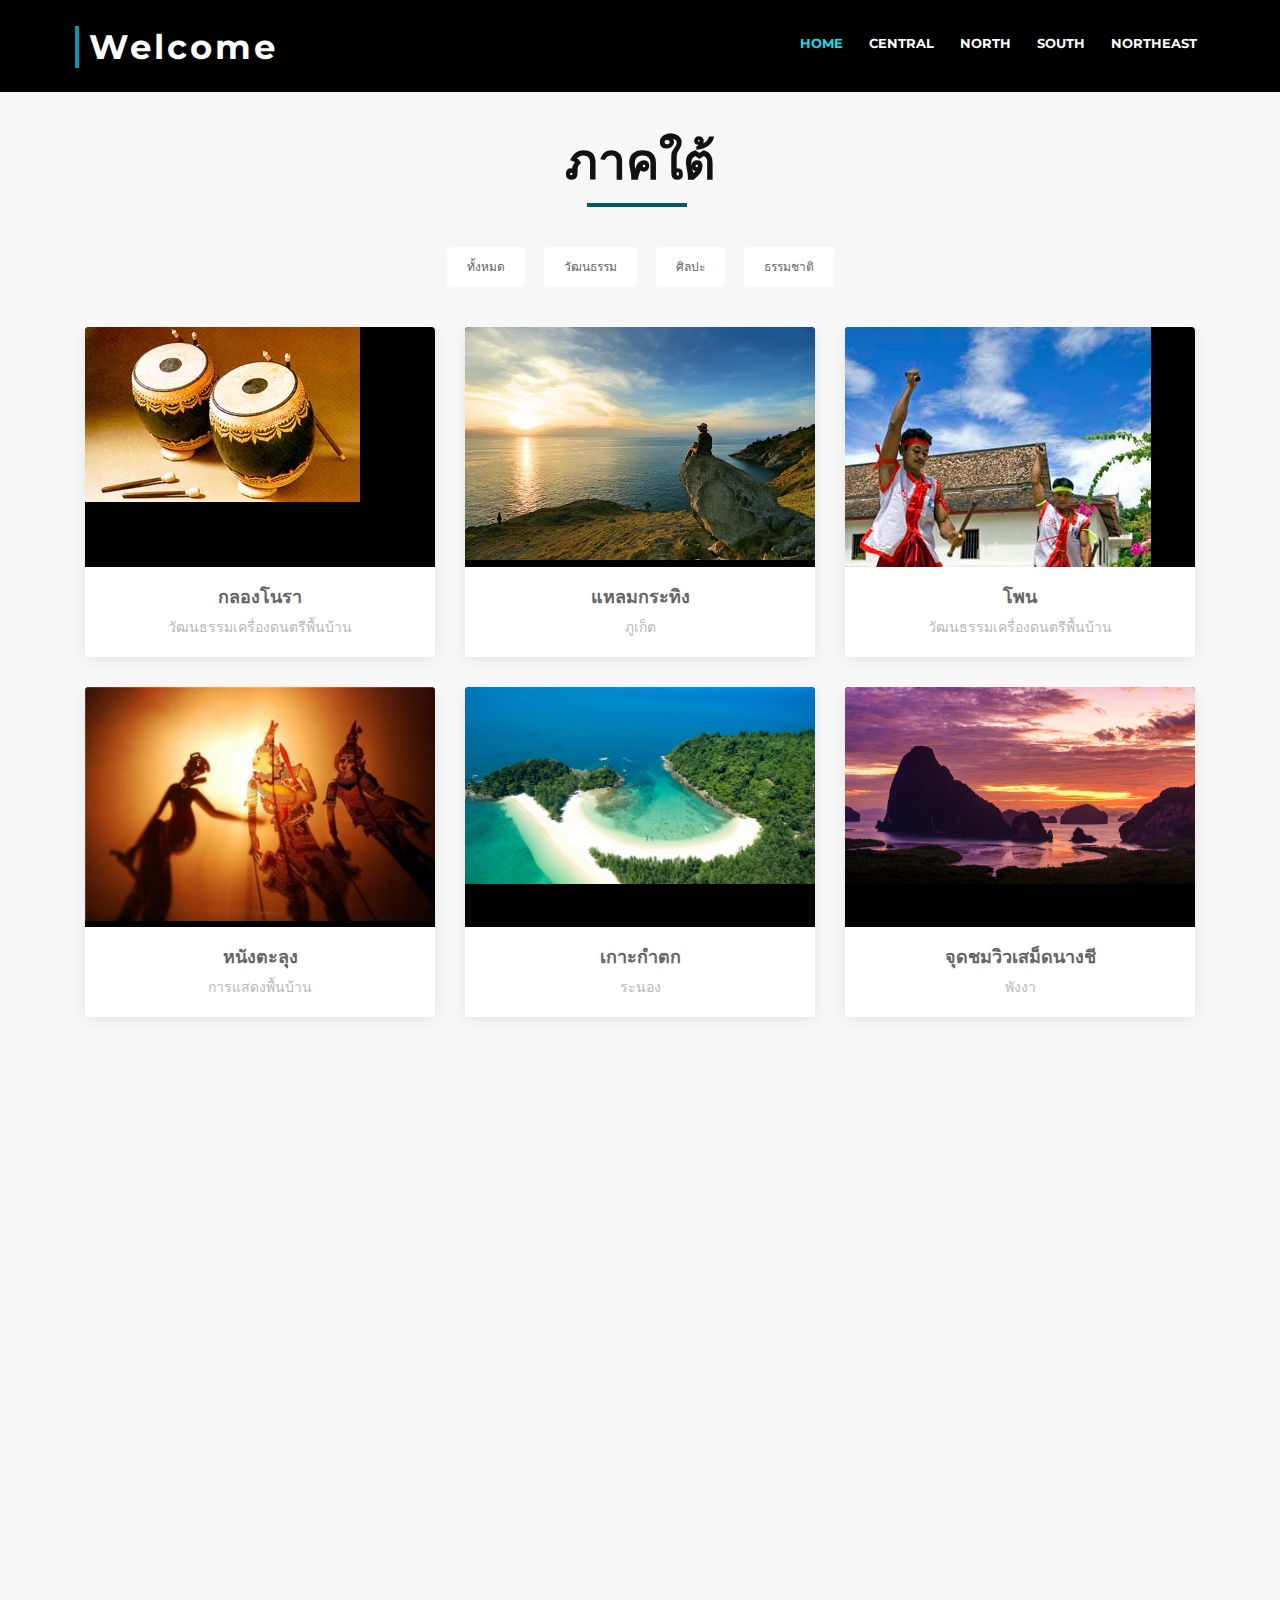
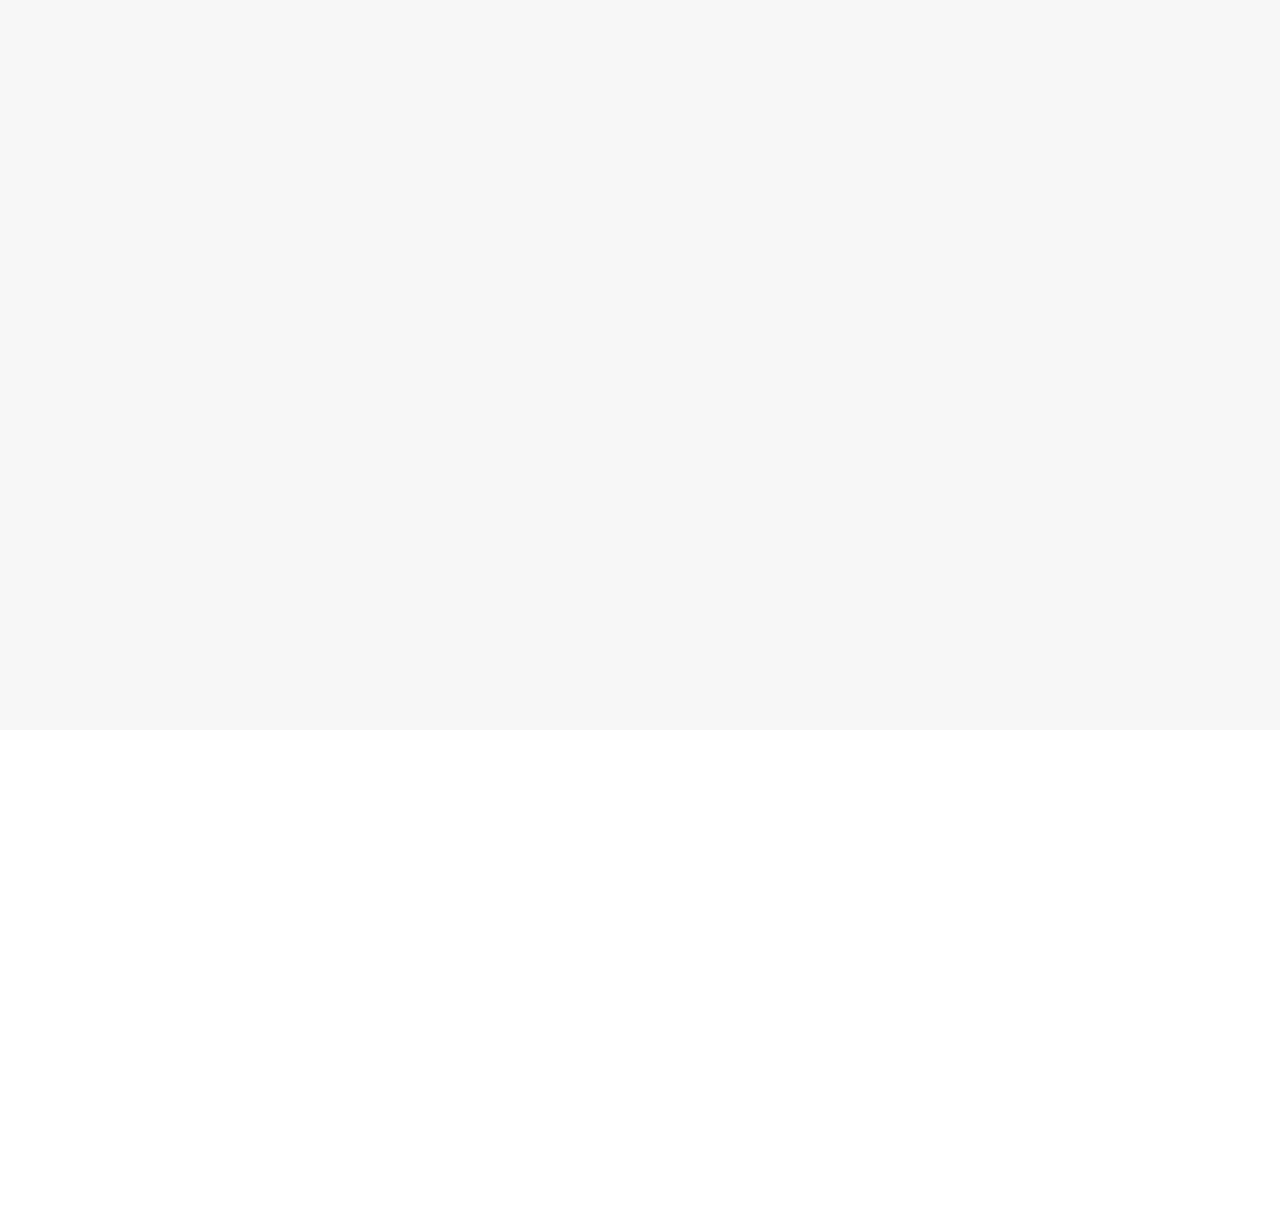
<file: South.html>
<html lang="en">
    <head>
      <meta charset="utf-8">
      <title>ThailandOnly.ByTanchira</title>
      <meta content="width=device-width, initial-scale=1.0" name="viewport">
      <meta content="" name="keywords">
      <meta content="" name="description">
    
      <!-- Favicons -->
      <link href="img/favicon.png" rel="icon">
      <link href="img/apple-touch-icon.png" rel="apple-touch-icon">
    
      <!-- Google Fonts -->
      <link href="https://fonts.googleapis.com/css?family=Open+Sans:300,300i,400,400i,700,700i|Montserrat:300,400,500,700" rel="stylesheet">
    
      <!-- Bootstrap CSS File -->
      <link href="lib/bootstrap/css/bootstrap.min.css" rel="stylesheet">
    
      <!-- Libraries CSS Files -->
      <link href="lib/font-awesome/css/font-awesome.min.css" rel="stylesheet">
      <link href="lib/animate/animate.min.css" rel="stylesheet">
      <link href="lib/ionicons/css/ionicons.min.css" rel="stylesheet">
      <link href="lib/owlcarousel/assets/owl.carousel.min.css" rel="stylesheet">
      <link href="lib/lightbox/css/lightbox.min.css" rel="stylesheet">
    
      <!-- Main Stylesheet File -->
      <link href="css/style.css" rel="stylesheet">
      <style> .blackG {
          background-color: black;
      }
      </style>
    
    </head>
    
    <body>
    
      <!--==========================
        Header
      ============================-->
      <header id="header" class="blackG">
        <div class="container-fluid">
    
          <div id="logo" class="pull-left">
            <h1><a href="index.html" class="scrollto">Welcome</a></h1>
            <!-- Uncomment below if you prefer to use an image logo -->
            <!-- <a href="#intro"><img src="img/logo.png" alt="" title="" /></a>-->
          </div>
    
          <nav id="nav-menu-container">
            <ul class="nav-menu">
              <li class="menu-active"><a href="index.html">Home</a></li>
              <li><a href="central.html">Central</a></li>
              <li><a href="north.html">North</a></li>
              <li><a href="South.html">South</a></li>
              <li><a href="Northeast.html">Northeast</a></li>
            </ul>
          </nav><!-- #nav-menu-container -->
        </div>
      </header><!-- #header -->
    
      <!--==========================
      South Section
    ============================-->
    <section id="South"  class="section-bg" >
        <div class="container">
  
            <br>
            <br>
            <br>
          <header class="section-header">
            <h3 class="section-title">ภาคใต้</h3>
          </header>
  
          <div class="row">
            <div class="col-lg-12">
              <ul id="South-flters">
                <li data-filter="*" class="filternorth-active">ทั้งหมด</li>
                <li data-filter=".filternorth-app">วัฒนธรรม</li>
                <li data-filter=".filternorth-card">ศิลปะ</li>
                <li data-filter=".filternorth-wep">ธรรมชาติ</li>
              </ul>
            </div>
          </div>
  
          <div class="row South-container">
  
  
  
            
  
  
  
  
            <div class="col-lg-4 col-md-6 South-item filternorth-app wow fadeInUp">
              <div class="South-wrap">
                <figure>
                  <img src="img/South/1.jpg" class="img-fluid" alt="">
                  <a href="img/South/1.jpg" data-lightbox="South" data-title="เครดิตภาพ :  shorturl.asia/qC2zf" class="link-preview" title="Preview"><i class="ion ion-eye"></i></a>
                </figure>            
                <div class="South-info">
                  <h4>กลองโนรา</h4>
                  <p>วัฒนธรรมเครื่องดนตรีพื้นบ้าน</p>
                </div>
              </div>
            </div>
  
            <div class="col-lg-4 col-md-6 South-item filternorth-wep wow fadeInUp" data-wow-delay="0.1s">
              <div class="South-wrap">
                <figure>
                  <img src="img/South/8.jpg" class="img-fluid" alt="">
                  <a href="img/South/8.jpg" class="link-preview" data-lightbox="South" data-title="เครดิตภาพ : 
                  shorturl.asia/9WagI" title="Preview"><i class="ion ion-eye"></i></a>
                </figure>
  
                <div class="South-info">
                  <h4>แหลมกระทิง</h4>
                  <p>ภูเก็ต</p>
                </div>
              </div>
            </div>
              
  
            <div class="col-lg-4 col-md-6 South-item filternorth-app wow fadeInUp">
              <div class="South-wrap">
                <figure>
                  <img src="img/South/2.jpg" class="img-fluid" alt="">
                  <a href="img/South/2.jpg" data-lightbox="South" data-title="เครดิตภาพ :  shorturl.asia/b2gWl" class="link-preview" title="Preview"><i class="ion ion-eye"></i></a>
                </figure>            
                <div class="South-info">
                  <h4>โพน</h4>
                  <p>วัฒนธรรมเครื่องดนตรีพื้นบ้าน</p>
                </div>
              </div>
            </div>
           
            
            
            
            
            <div class="col-lg-4 col-md-6 South-item filternorth-card wow fadeInUp">
              <div class="South-wrap">
                <figure>
                  <img src="img/South/6.jpg" class="img-fluid" alt="">
                  <a href="img/South/6.jpg" class="link-preview" data-lightbox="South" data-title="เครดิตภาพ : shorturl.asia/PUXVw" title="Preview"><i class="ion ion-eye"></i></a>
                </figure>
  
                <div class="South-info">
                  <h4>หนังตะลุง</h4>
                  <p>การแสดงพื้นบ้าน</p>
                </div>
              </div>
            </div>
           
            <div class="col-lg-4 col-md-6 South-item filternorth-wep wow fadeInUp" data-wow-delay="0.1s">
              <div class="South-wrap">
                <figure>
                  <img src="img/South/9.jpeg" class="img-fluid" alt="">
                  <a href="img/South/9.jpeg" class="link-preview" data-lightbox="South" data-title="เครดิตภาพ : 
                  shorturl.asia/9vAKY" title="Preview"><i class="ion ion-eye"></i></a>
                </figure>
  
                <div class="South-info">
                  <h4>เกาะกำตก</h4>
                  <p>ระนอง</p>
                </div>
              </div>
            </div>
              
             
            
            
            <div class="col-lg-4 col-md-6 South-item filternorth-wep wow fadeInUp" data-wow-delay="0.1s">
              <div class="South-wrap">
                <figure>
                  <img src="img/South/10.jpg" class="img-fluid" alt="">
                  <a href="img/South/10.jpg" class="link-preview" data-lightbox="South" data-title="เครดิตภาพ : 
                  shorturl.asia/kQ938" title="Preview"><i class="ion ion-eye"></i></a>
                </figure>
  
                <div class="South-info">
                  <h4>จุดชมวิวเสม็ดนางชี</h4>
                  <p>พังงา</p>
                </div>
              </div>
            </div>
  
            <div class="col-lg-4 col-md-6 South-item filternorth-app wow fadeInUp">
              <div class="South-wrap">
                <figure>
                  <img src="img/South/3.jpg" class="img-fluid" alt="">
                  <a href="img/South/3.jpg" data-lightbox="South" data-title="เครดิตภาพ : shorturl.asia/j0qng" class="link-preview" title="Preview"><i class="ion ion-eye"></i></a>
                </figure>            
                <div class="South-info">
                  <h4>รองเง็ง</h4>
                  <p>วัฒนธรรมการแสดงพื้นเมือง</p>
                </div>
              </div>
            </div>
            
            <div class="col-lg-4 col-md-6 South-item filternorth-wep wow fadeInUp" data-wow-delay="0.1s">
              <div class="South-wrap">
                <figure>
                  <img src="img/South/11.jpg" class="img-fluid" alt="">
                  <a href="img/South/11.jpg" class="link-preview" data-lightbox="South" data-title="เครดิตภาพ : 
                  shorturl.asia/XgFuO" title="Preview"><i class="ion ion-eye"></i></a>
                </figure>
  
                <div class="South-info">
                  <h4>คลองสังเน่ห์</h4>
                  <p>พังงา</p>
                </div>
              </div>
            </div>
  
            
  
            <div class="col-lg-4 col-md-6 South-item filternorth-card wow fadeInUp">
              <div class="South-wrap">
                <figure>
                  <img src="img/South/7.jpg" class="img-fluid" alt="">
                  <a href="img/South/7.jpg" class="link-preview" data-lightbox="South" data-title="เครดิตภาพ : 
                  shorturl.asia/6jQmp" title="Preview"><i class="ion ion-eye"></i></a>
                </figure>
  
                <div class="South-info">
                  <h4>มโนราห์</h4>
                  <p>การแสดงพื้นบ้าน</p>
                </div>
              </div>
            </div>
            
       
            <div class="col-lg-4 col-md-6 South-item filternorth-wep wow fadeInUp" data-wow-delay="0.1s">
              <div class="South-wrap">
                <figure>
                  <img src="img/South/12.jpg" class="img-fluid" alt="">
                  <a href="img/South/12.jpg" class="link-preview" data-lightbox="South" data-title="เครดิตภาพ : 
                  shorturl.asia/m3Z5X" title="Preview"><i class="ion ion-eye"></i></a>
                </figure>
  
                <div class="South-info">
                  <h4>ป่าต้นน้ำบ้านน้ำราด</h4>
                  <p>สุราษฎร์ธานี</p>
                </div>
              </div>
            </div>
             
            
            
            <div class="col-lg-4 col-md-6 South-item filternorth-app wow fadeInUp">
              <div class="South-wrap">
                <figure>
                  <img src="img/South/4.jpg" class="img-fluid" alt="">
                  <a href="img/South/4.jpg" data-lightbox="South" data-title="เครดิตภาพ : shorturl.asia/dhueY" class="link-preview" title="Preview"><i class="ion ion-eye"></i></a>
                </figure>            
                <div class="South-info">
                  <h4>การแต่งกายสายจีน-มลายู</h4>
                  <p>วัฒนธรรมการแต่งกาย</p>
                </div>
              </div>
            </div>
            
  
  
  
            
            <div class="col-lg-4 col-md-6 South-item filternorth-app wow fadeInUp">
              <div class="South-wrap">
                <figure>
                  <img src="img/South/5.jpg" class="img-fluid" alt="">
                  <a href="img/South/5.jpg" data-lightbox="South" data-title="เครดิตภาพ : shorturl.asia/YL5WP" class="link-preview" title="Preview"><i class="ion ion-eye"></i></a>
                </figure>            
                <div class="South-info">
                  <h4>ข้าวยําน้ำบูดู</h4>
                  <p>วัฒนธรรมอาหารพื้นบ้าน</p>
                </div>
              </div>
            </div>
  
  
          </div>
  
        </div>
        <section id="call-to-action" class="wow fadeIn">
          <div class="container text-center">
            <h3>เครดิตข้อมูลวัฒนธรรม : ภาคใต้</h3>
            <p>shorturl.asia/g5FG6</p>
            <h3>เครดิตข้อมูลศิลปกรรม : ภาคใต้</h3>
            <p> shorturl.asia/PiqFr</p>
            <h3>เครดิตข้อมูลการท่องเที่ยงเชิงธรรมชาติ : ภาคใต้</h3>
            <p>shorturl.asia/7smRW</p>
          </div>
        </section><!-- #call-to-action -->
    
      </section><!-- #north -->  
      <section id="contact" class="section-bg wow fadeInUp">
        <div class="container">
  
          <div class="section-header">
            <h3>Contact Us</h3>
            <p>Make by  :  Tanchira  Peawkrathok </p>
          </div>
  
          <div class="row contact-info">
  
            <div class="col-md-4">
              <div class="contact-address">
                <i class="ion-ios-location-outline"></i>
                <h3>Address</h3>
                <address>257/4  alleyway Mahachai, Mueang district, TH</address>
              </div>
            </div>
  
            <div class="col-md-4">
              <div class="contact-phone">
                <i class="ion-ios-telephone-outline"></i>
                <h3>Phone Number</h3>
                <p><a href="tel:+06255618xx">+66 062556xxxx</a></p>
              </div>
            </div>
  
            <div class="col-md-4">
              <div class="contact-email">
                <i class="ion-ios-email-outline"></i>
                <h3>Email</h3>
                <p><a href="mailto:tanchira.pa@rmuti.ac.th">tanchira.pa@rmuti.ac.th</a></p>
              </div>
            </div>
  
          </div>
  
 
        </div>
    </section><!-- #contact -->
  

  <!-- JavaScript Libraries -->
  <script src="lib/jquery/jquery.min.js"></script>
  <script src="lib/jquery/jquery-migrate.min.js"></script>
  <script src="lib/bootstrap/js/bootstrap.bundle.min.js"></script>
  <script src="lib/easing/easing.min.js"></script>
  <script src="lib/superfish/hoverIntent.js"></script>
  <script src="lib/superfish/superfish.min.js"></script>
  <script src="lib/wow/wow.min.js"></script>
  <script src="lib/waypoints/waypoints.min.js"></script>
  <script src="lib/counterup/counterup.min.js"></script>
  <script src="lib/owlcarousel/owl.carousel.min.js"></script>
  <script src="lib/isotope/isotope.pkgd.min.js"></script>
  <script src="lib/lightbox/js/lightbox.min.js"></script>
  <script src="lib/touchSwipe/jquery.touchSwipe.min.js"></script>
  <!-- Contact Form JavaScript File -->
  <script src="contactform/contactform.js"></script>

  <!-- Template Main Javascript File -->
  <script src="js/main.js"></script>
</body>
</html>
</file>
<file: css/style.css>
body {
  background: #fff;
  color: #666666;
  font-family: "Open Sans", sans-serif;
}

a {
  color: #06867c;
  transition: 0.5s;
}

a:hover,
a:active,
a:focus {
  color: #0a7894;
  outline: none;
  text-decoration: none;
}

p {
  font-family: "Montserrat","SOV" sans-serif;
  padding: 0;
  margin: 0 0 50px 0;
}

h1,
h2,
h3,
h4,
h5,
h6 {
  font-family: "Montserrat", sans-serif;
  font-weight: 400;
  margin: 0 0 20px 0;
  padding: 0;
}

/* Back to top button */

.back-to-top {
  position: fixed;
  display: none;
  background: #0087a8;
  color: #fff;
  width: 44px;
  height: 44px;
  text-align: center;
  line-height: 1;
  font-size: 16px;
  border-radius: 50%;
  right: 15px;
  bottom: 15px;
  transition: background 0.5s;
  z-index: 11;
}

.back-to-top i {
  padding-top: 12px;
  color: #fff;
}

/* Prelaoder */

#preloader {
  position: fixed;
  top: 0;
  left: 0;
  right: 0;
  bottom: 0;
  z-index: 9999;
  overflow: hidden;
  background: #fff;
}

#preloader:before {
  content: "";
  position: fixed;
  top: calc(50% - 30px);
  left: calc(50% - 30px);
  border: 6px solid #f2f2f2;
  border-top: 6px solid #0789b1;
  border-radius: 50%;
  width: 60px;
  height: 60px;
  -webkit-animation: animate-preloader 1s linear infinite;
  animation: animate-preloader 1s linear infinite;
}

@-webkit-keyframes animate-preloader {
  0% {
    -webkit-transform: rotate(0deg);
    transform: rotate(0deg);
  }

  100% {
    -webkit-transform: rotate(360deg);
    transform: rotate(360deg);
  }
}

@keyframes animate-preloader {
  0% {
    -webkit-transform: rotate(0deg);
    transform: rotate(0deg);
  }

  100% {
    -webkit-transform: rotate(360deg);
    transform: rotate(360deg);
  }
}

/*--------------------------------------------------------------
# Header
--------------------------------------------------------------*/

#header {
  padding: 30px 0;
  height: 92px;
  position: fixed;
  left: 0;
  top: 0;
  right: 0;
  transition: all 0.5s;
  z-index: 997;
}

#header.header-scrolled {
  background: rgba(0, 0, 0, 0.9);
  padding: 20px 0;
  height: 72px;
  transition: all 0.5s;
}

#header #logo {
  float: left;
}

#header #logo h1 {
  font-size: 34px;
  margin: 0;
  padding: 0;
  line-height: 1;
  font-family: "Montserrat", sans-serif;
  font-weight: 700;
  letter-spacing: 3px;
}

#header #logo h1 a,
#header #logo h1 a:hover {
  color: #fff;
  padding-left: 10px;
  border-left: 4px solid #0697b1;
}

#header #logo img {
  padding: 0;
  margin: 0;
}

/*--------------------------------------------------------------
# Intro Section
--------------------------------------------------------------*/

#intro {
  display: table;
  width: 100%;
  height: 100vh;
  background: #000;
}

#intro .carousel-item {
  width: 100%;
  height: 100vh;
  background-size: cover;
  background-position: center;
  background-repeat: no-repeat;
}

#intro .carousel-item::before {
  content: '';
  background-color: rgba(0, 0, 0, 0.7);
  position: absolute;
  height: 100%;
  width: 100%;
  top: 0;
  right: 0;
  left: 0;
  bottom: 0;
}

#intro .carousel-container {
  display: -webkit-box;
  display: -webkit-flex;
  display: -ms-flexbox;
  display: flex;
  -webkit-box-pack: center;
  -webkit-justify-content: center;
  -ms-flex-pack: center;
  justify-content: center;
  -webkit-box-align: center;
  -webkit-align-items: center;
  -ms-flex-align: center;
  align-items: center;
  position: absolute;
  bottom: 0;
  top: 0;
  left: 0;
  right: 0;
}

#intro .carousel-background img {
  max-width: 100%;
}

#intro .carousel-content {
  text-align: center;
}

#intro h2 {
  color: #fff;
  margin-bottom: 30px;
  font-size: 48px;
  font-weight: 700;
}

#intro p {
  width: 80%;
  margin: 0 auto 30px auto;
  color: #fff;
}

#intro .carousel-fade {
  overflow: hidden;
}

#intro .carousel-fade .carousel-inner .carousel-item {
  transition-property: opacity;
}

#intro .carousel-fade .carousel-inner .carousel-item,
#intro .carousel-fade .carousel-inner .active.carousel-item-left,
#intro .carousel-fade .carousel-inner .active.carousel-item-right {
  opacity: 0;
}

#intro .carousel-fade .carousel-inner .active,
#intro .carousel-fade .carousel-inner .carousel-item-next.carousel-item-left,
#intro .carousel-fade .carousel-inner .carousel-item-prev.carousel-item-right {
  opacity: 1;
  transition: 0.5s;
}

#intro .carousel-fade .carousel-inner .carousel-item-next,
#intro .carousel-fade .carousel-inner .carousel-item-prev,
#intro .carousel-fade .carousel-inner .active.carousel-item-left,
#intro .carousel-fade .carousel-inner .active.carousel-item-right {
  left: 0;
  -webkit-transform: translate3d(0, 0, 0);
  transform: translate3d(0, 0, 0);
}

#intro .carousel-control-prev,
#intro .carousel-control-next {
  width: 10%;
}

#intro .carousel-control-next-icon,
#intro .carousel-control-prev-icon {
  background: none;
  font-size: 32px;
  line-height: 1;
}

#intro .carousel-indicators li {
  cursor: pointer;
}

#intro .btn-get-started {
  letter-spacing: 1px;
  display: inline-block; 
  padding: 7px 500px;
  border-radius: 100px;
  transition: 0.5s;
  margin: 10px;
  background: #02c4dd8e;
}

#intro .btn-get-started:hover {
  background: #fff;
  color: #06867c;
}

/*--------------------------------------------------------------
# Navigation Menu
--------------------------------------------------------------*/

/* Nav Menu Essentials */

.nav-menu,
.nav-menu * {
  margin: 0;
  padding: 0;
  list-style: none;
}

.nav-menu ul {
  position: absolute;
  display: none;
  top: 100%;
  left: 0;
  z-index: 99;
}

.nav-menu li {
  position: relative;
  white-space: nowrap;
}

.nav-menu > li {
  float: left;
}

.nav-menu li:hover > ul,
.nav-menu li.sfHover > ul {
  display: block;
}

.nav-menu ul ul {
  top: 0;
  left: 100%;
}

.nav-menu ul li {
  min-width: 180px;
}

/* Nav Menu Arrows */

.sf-arrows .sf-with-ul {
  padding-right: 30px;
}

.sf-arrows .sf-with-ul:after {
  content: "\f107";
  position: absolute;
  right: 15px;
  font-family: FontAwesome;
  font-style: normal;
  font-weight: normal;
}

.sf-arrows ul .sf-with-ul:after {
  content: "\f105";
}

/* Nav Meu Container */

#nav-menu-container {
  float: right;
  margin: 0;
}

/* Nav Meu Styling */

.nav-menu a {
  padding: 0 8px 10px 8px;
  text-decoration: none;
  display: inline-block;
  color: #fff;
  font-family: "Montserrat", sans-serif;
  font-weight: 700;
  font-size: 13px;
  text-transform: uppercase;
  outline: none;
}

.nav-menu li:hover > a,
.nav-menu > .menu-active > a {
  color: #10deec;
}

.nav-menu > li {
  margin-left: 10px;
}

.nav-menu ul {
  margin: 4px 0 0 0;
  padding: 10px;
  box-shadow: 0px 0px 30px rgba(127, 137, 161, 0.25);
  background: #fff;
}

.nav-menu ul li {
  transition: 0.3s;
}

.nav-menu ul li a {
  padding: 10px;
  color: #333;
  transition: 0.3s;
  display: block;
  font-size: 13px;
  text-transform: none;
}

.nav-menu ul li:hover > a {
  color: #06867c;
}

.nav-menu ul ul {
  margin: 0;
}

/* Mobile Nav Toggle */

#mobile-nav-toggle {
  position: fixed;
  right: 0;
  top: 0;
  z-index: 999;
  margin: 20px 20px 0 0;
  border: 0;
  background: none;
  font-size: 24px;
  display: none;
  transition: all 0.4s;
  outline: none;
  cursor: pointer;
}

#mobile-nav-toggle i {
  color: #fff;
}

/* Mobile Nav Styling */

#mobile-nav {
  position: fixed;
  top: 0;
  padding-top: 18px;
  bottom: 0;
  z-index: 998;
  background: rgba(0, 0, 0, 0.8);
  left: -260px;
  width: 260px;
  overflow-y: auto;
  transition: 0.4s;
}

#mobile-nav ul {
  padding: 0;
  margin: 0;
  list-style: none;
}

#mobile-nav ul li {
  position: relative;
}

#mobile-nav ul li a {
  color: #fff;
  font-size: 13px;
  text-transform: uppercase;
  overflow: hidden;
  padding: 10px 22px 10px 15px;
  position: relative;
  text-decoration: none;
  width: 100%;
  display: block;
  outline: none;
  font-weight: 700;
  font-family: "Montserrat", sans-serif;
}

#mobile-nav ul li a:hover {
  color: #06867c;
}

#mobile-nav ul li li {
  padding-left: 30px;
}

#mobile-nav ul li.menu-active a {
  color: #0fcbe4;
}

#mobile-nav ul .menu-has-children i {
  position: absolute;
  right: 0;
  z-index: 99;
  padding: 15px;
  cursor: pointer;
  color: #fff;
}

#mobile-nav ul .menu-has-children i.fa-chevron-up {
  color: #06867c;
}

#mobile-nav ul .menu-has-children li a {
  text-transform: none;
}

#mobile-nav ul .menu-item-active {
  color: #06867c;
}

#mobile-body-overly {
  width: 100%;
  height: 100%;
  z-index: 997;
  top: 0;
  left: 0;
  position: fixed;
  background: rgba(0, 0, 0, 0.7);
  display: none;
}

/* Mobile Nav body classes */

body.mobile-nav-active {
  overflow: hidden;
}

body.mobile-nav-active #mobile-nav {
  left: 0;
}

body.mobile-nav-active #mobile-nav-toggle {
  color: #fff;
}

/*--------------------------------------------------------------
# Sections
--------------------------------------------------------------*/

/* Sections Header
--------------------------------*/

.section-header h3 {
  font-size: 50px;
  color: #111;
  text-transform: uppercase;
  text-align: center;
  font-weight: 700;
  position: relative;
  padding-bottom: 15px;
}

/*.section-header h3::before {
  content: '';
  position: absolute;
  display: block;
  width: 200px;
  height: 1px;
  background: rgb(131, 125, 125);
  bottom: 1px;
  left: calc(35% - 60px);
}*/

.section-header h3::after {
  content: '';
  position: absolute;
  display: block;
  width: 100px;
  height: 4px;
  background: #025964;
  bottom: 0;
  left: calc(47% - 20px);
}

.section-header p {
  text-align: center;
  padding-bottom: 15px;
  color: rgb(10, 9, 9);
}

/* Section with background
--------------------------------*/

.section-bg {
  background: #f7f7f7;
}

/* Featured Services Section
--------------------------------*/

#featured-services {
  background: #000;
}

#featured-services .box {
  padding: 30px 20px;
}

#featured-services .box-bg {
  background-image: linear-gradient(0deg, #000000 0%, #242323 50%, #000000 100%);
}

#featured-services i {
  color: #13cfe7;
  font-size: 48px;
  display: inline-block;
  line-height: 1;
}

#featured-services h4 {
  font-weight: 400;
  margin: 15px 0;
  font-size: 18px;
}


#featured-services h3 a {
  color: #fff;
}
#featured-services h6 a {
  margin: 15px 0;
  color: rgb(250, 250, 250);
}

#featured-services h4 a:hover {
  color: #18d2c9;
}

#featured-services p {
  font-size: 14px;
  line-height: 24px;
  color: #fff;
  margin-bottom: 0;
}

/* Central Section
--------------------------------*/

#Central {
  padding: 60px 0;
}

#Central #Central-flters {
  padding: 0;
  margin: 5px 0 35px 0;
  list-style: none;
  text-align: center;
}

#Central #Central-flters li {
  cursor: pointer;
  margin: 15px 15px 15px 0;
  display: inline-block;
  padding: 10px 20px;
  font-size: 12px;
  line-height: 20px;
  color: #666666;
  border-radius: 4px;
  text-transform: uppercase;
  background: #fff;
  margin-bottom: 5px;
  transition: all 0.3s ease-in-out;
}

#Central #Central-flters li:hover,
#Central #Central-flters li.filter-active {
  background: #03857a;
  color: #fff;
}

#Central #Central-flters li:last-child {
  margin-right: 0;
}

#Central .Central-wrap {
  box-shadow: 0px 2px 12px rgba(0, 0, 0, 0.08);
  transition: 0.3s;
}

#Central .Central-wrap:hover {
  box-shadow: 0px 4px 14px rgba(0, 0, 0, 0.16);
}

#Central .Central-item {
  position: relative;
  height: 360px;
  overflow: hidden;
}

#Central .Central-item figure {
  background: #000;
  overflow: hidden;
  height: 240px;
  position: relative;
  border-radius: 4px 4px 0 0;
  margin: 0;
}

#Central .Central-item figure:hover img {
  opacity: 0.5;
  transition: 0.3s;
  
}

#Central .Central-item figure .link-preview,
#Central .Central-item figure .link-details {
  position: absolute;
  display: inline-block;
  opacity: 0;
  line-height: 1;
  text-align: center;
  width: 36px;
  height: 36px;
  background: #fff;
  border-radius: 50%;
  transition: 0.2s linear;
  
}

#Central .Central-item figure .link-preview i,
#Central .Central-item figure .link-details i {
  padding-top: 6px;
  font-size: 22px;
  color: #333;
}

#Central .Central-item figure .link-preview:hover,
#Central .Central-item figure .link-details:hover {
  
  background: #07a5b9;
}

#Central .Central-item figure .link-preview:hover i,
#Central .Central-item figure .link-details:hover i {
 
  color: #fff;
}

#Central .Central-item figure .link-preview {
  left: calc(50% - 38px);
  top: calc(50% - 18px);
}

#Central .Central-item figure .link-details {
  right: calc(50% - 38px);
  top: calc(50% - 18px);
}

#Central .Central-item figure:hover .link-preview {
  opacity: 1;
  left: calc(50% - 44px);
}

#Central .Central-item figure:hover .link-details {
  opacity: 1;
  right: calc(50% - 44px);
}

#Central .Central-item .Central-info {
  background: #fff;
  text-align: center;
  padding: 30px;
  height: 90px;
  border-radius: 0 0 3px 3px;
}

#Central .Central-item .Central-info h4 {
  font-size: 18px;
  line-height: 1px;
  font-weight: 700;
  margin-bottom: 18px;
  padding-bottom: 0;
}

#Central .Central-item .Central-info h4 a {
  color: #333;
}

#Central .Central-item .Central-info h4 a:hover {
  color: #06867c;
}

#Central .Central-item .Central-info p {
  padding: 0;
  margin: 0 auto;
  color: #b8b8b8;
  font-weight: 500;
  font-size: 14px;
  text-transform:unset;
}
/* north Section
--------------------------------*/

#north {
  padding: 60px 0;
}

#north #north-flters {
  padding: 0;
  margin: 5px 0 35px 0;
  list-style: none;
  text-align: center;
}

#north #north-flters li {
  cursor: pointer;
  margin: 15px 15px 15px 0;
  display: inline-block;
  padding: 10px 20px;
  font-size: 12px;
  line-height: 20px;
  color: #666666;
  border-radius: 4px;
  text-transform: uppercase;
  background: #fff;
  margin-bottom: 5px;
  transition: all 0.3s ease-in-out;
}

#north #north-flters li:hover,
#north #north-flters li.filter-active {
  background: #02727a;
  color: #fff;
}

#north #north-flters li:last-child {
  margin-right: 0;
}

#north .north-wrap {
  box-shadow: 0px 2px 12px rgba(0, 0, 0, 0.08);
  transition: 0.3s;
}

#north .north-wrap:hover {
  box-shadow: 0px 4px 14px rgba(0, 0, 0, 0.16);
}

#north .north-item {
  position: relative;
  height: 360px;
  overflow: hidden;
}

#north .north-item figure {
  background: #000;
  overflow: hidden;
  height: 240px;
  position: relative;
  border-radius: 4px 4px 0 0;
  margin: 0;
}

#north .north-item figure:hover img {
  opacity: 0.4;
  transition: 0.3s;
}

#north .north-item figure .link-preview,
#north .north-item figure .link-details {
  position: absolute;
  display: inline-block;
  opacity: 0;
  line-height: 1;
  text-align: center;
  width: 36px;
  height: 36px;
  background: #fff;
  border-radius: 50%;
  transition: 0.2s linear;
}

#north .north-item figure .link-preview i,
#north .north-item figure .link-details i {
  padding-top: 6px;
  font-size: 22px;
  color: #333;
}

#north .north-item figure .link-preview:hover,
#north .north-item figure .link-details:hover {
  background: #07a5b9;
  ;
}

#north .north-item figure .link-preview:hover i,
#north .north-item figure .link-details:hover i {
  color: #fff;
}

#north .north-item figure .link-preview {
  left: calc(50% - 38px);
  top: calc(50% - 18px);
}

#north .north-item figure .link-details {
  right: calc(50% - 38px);
  top: calc(50% - 18px);
}

#north .north-item figure:hover .link-preview {
  opacity: 1;
  left: calc(50% - 44px);
}

#north .north-item figure:hover .link-details {
  opacity: 1;
  right: calc(50% - 44px);
}

#north .north-item .north-info {
  background: #fff;
  text-align: center;
  padding: 30px;
  height: 90px;
  border-radius: 0 0 3px 3px;
}

#north .north-item .north-info h4 {
  font-size: 18px;
  line-height: 1px;
  font-weight: 700;
  margin-bottom: 18px;
  padding-bottom: 0;
}

#north .north-item .north-info h4 a {
  color: #333;
}

#north .north-item .north-info h4 a:hover {
  color: #06867c;
}

#north .north-item .north-info p {
  padding: 0;
  margin: 0;
  color: #b8b8b8;
  font-weight: 500;
  font-size: 14px;
  text-transform: uppercase;
}

/* Services Section
--------------------------------*/

#services {
  background: #fff;
  background-size: cover;
  padding: 60px 0 40px 0;
}

#services .box {
  margin-bottom: 30px;
}

#services .icon {
  float: left;
}

#services .icon i {
  color: #06867c;
  font-size: 36px;
  line-height: 1;
  transition: 0.5s;
}

#services .title {
  margin-left: 60px;
  font-weight: 700;
  margin-bottom: 15px;
  font-size: 18px;
}

#services .title a {
  color: #111;
}

#services .box:hover .title a {
  color: #06867c;
}

#services .description {
  font-size: 14px;
  margin-left: 60px;
  line-height: 24px;
  margin-bottom: 0;
}

/* Call To Action Section
--------------------------------*/

#call-to-action {
  background: linear-gradient(rgba(25, 179, 206, 0.1), rgba(0, 0, 0, 0.1)), url(../img/call-to-action-bg.jpg) fixed center center;
  background-size: cover;
  padding: 60px 0;
}

#call-to-action h3 {
  color: #fff;
  font-size: 28px;
  font-weight: 700;
}

#call-to-action p {
  color: #fff;
}

#call-to-action .cta-btn {
  font-family: "Montserrat", sans-serif;
  text-transform: uppercase;
  font-weight: 500;
  font-size: 16px;
  letter-spacing: 1px;
  display: inline-block;
  padding: 8px 28px;
  border-radius: 25px;
  transition: 0.5s;
  margin-top: 10px;
  border: 2px solid #fff;
  color: #fff;
}

#call-to-action .cta-btn:hover {
  background: #07a396;
  color: #06867c;
}

/* Call To Action Section
--------------------------------*/

#skills {
  padding: 60px 0;
}

#skills .progress {
  height: 35px;
  margin-bottom: 10px;
}

#skills .progress .skill {
  font-family: "Open Sans", sans-serif;
  line-height: 35px;
  padding: 0;
  margin: 0 0 0 20px;
  text-transform: uppercase;
}

#skills .progress .skill .val {
  float: right;
  font-style: normal;
  margin: 0 20px 0 0;
}

#skills .progress-bar {
  width: 1px;
  text-align: left;
  transition: .9s;
}

/* Facts Section
--------------------------------*/

#facts {
  background: url("../img/facts-bg.jpg") center top no-repeat fixed;
  background-size: cover;
  padding: 60px 0 0 0;
  position: relative;
}

#facts::before {
  content: '';
  position: absolute;
  left: 0;
  right: 0;
  top: 0;
  bottom: 0;
  background: rgba(255, 255, 255, 0.88);
  z-index: 9;
}

#facts .container {
  position: relative;
  z-index: 10;
}

#facts .counters span {
  font-family: "Montserrat", sans-serif;
  font-weight: bold;
  font-size: 48px;
  display: block;
  color: #06867c;
}

#facts .counters p {
  padding: 0;
  margin: 0 0 20px 0;
  font-family: "Montserrat", sans-serif;
  font-size: 14px;
  color: #111;
}

#facts .facts-img {
  text-align: center;
  padding-top: 30px;
}

/* South Section
--------------------------------*/

#South {
  padding: 60px 0;
}

#South #South-flters {
  padding: 0;
  margin: 5px 0 35px 0;
  list-style: none;
  text-align: center;
}

#South #South-flters li {
  cursor: pointer;
  margin: 15px 15px 15px 0;
  display: inline-block;
  padding: 10px 20px;
  font-size: 12px;
  line-height: 20px;
  color: #666666;
  border-radius: 4px;
  text-transform: uppercase;
  background: #fff;
  margin-bottom: 5px;
  transition: all 0.3s ease-in-out;
}

#South #South-flters li:hover,
#South #South-flters li.filter-active {
  background: #02746e;
  color: #fff;
}

#South #South-flters li:last-child {
  margin-right: 0;
}

#South .South-wrap {
  box-shadow: 0px 2px 12px rgba(0, 0, 0, 0.08);
  transition: 0.3s;
}

#South .South-wrap:hover {
  box-shadow: 0px 4px 14px rgba(0, 0, 0, 0.16);
}

#South .South-item {
  position: relative;
  height: 360px;
  overflow: hidden;
}

#South .South-item figure {
  background: #000;
  overflow: hidden;
  height: 240px;
  position: relative;
  border-radius: 4px 4px 0 0;
  margin: 0;
}

#South .South-item figure:hover img {
  opacity: 0.4;
  transition: 0.3s;
}

#South .South-item figure .link-preview,
#South .South-item figure .link-details {
  position: absolute;
  display: inline-block;
  opacity: 0;
  line-height: 1;
  text-align: center;
  width: 36px;
  height: 36px;
  background: #fff;
  border-radius: 50%;
  transition: 0.2s linear;
}

#South .South-item figure .link-preview i,
#South .South-item figure .link-details i {
  padding-top: 6px;
  font-size: 22px;
  color: #333;
}

#South .South-item figure .link-preview:hover,
#South .South-item figure .link-details:hover {
  background: #07a5b9;
  
}

#South .South-item figure .link-preview:hover i,
#South .South-item figure .link-details:hover i {
  color: #fff;
}

#South .South-item figure .link-preview {
  left: calc(50% - 38px);
  top: calc(50% - 18px);
}

#South .South-item figure .link-details {
  right: calc(50% - 38px);
  top: calc(50% - 18px);
}

#South .South-item figure:hover .link-preview {
  opacity: 1;
  left: calc(50% - 44px);
}

#South .South-item figure:hover .link-details {
  opacity: 1;
  right: calc(50% - 44px);
}

#South .South-item .South-info {
  background: #fff;
  text-align: center;
  padding: 30px;
  height: 90px;
  border-radius: 0 0 3px 3px;
}

#South .South-item .South-info h4 {
  font-size: 18px;
  line-height: 1px;
  font-weight: 700;
  margin-bottom: 18px;
  padding-bottom: 0;
}

#South .South-item .South-info h4 a {
  color: #333;
}

#South .South-item .South-info h4 a:hover {
  color: #06867c;
}

#South .South-item .South-info p {
  padding: 0;
  margin: 0;
  color: #b8b8b8;
  font-weight: 500;
  font-size: 14px;
  text-transform: uppercase;
}


/* Northeast Section
--------------------------------*/

#Northeast {
  padding: 60px 0;
}

#Northeast #Northeast-flters {
  padding: 0;
  margin: 5px 0 35px 0;
  list-style: none;
  text-align: center;
}

#Northeast #Northeast-flters li {
  cursor: pointer;
  margin: 15px 15px 15px 0;
  display: inline-block;
  padding: 10px 20px;
  font-size: 12px;
  line-height: 20px;
  color: #666666;
  border-radius: 4px;
  text-transform: uppercase;
  background: #fff;
  margin-bottom: 5px;
  transition: all 0.3s ease-in-out;
}

#Northeast #Northeast-flters li:hover,
#Northeast #Northeast-flters li.filter-active {
  background: #036d68;
  color: #fff;
}

#Northeast #Northeast-flters li:last-child {
  margin-right: 0;
}

#Northeast .Northeast-wrap {
  box-shadow: 0px 2px 12px rgba(0, 0, 0, 0.08);
  transition: 0.3s;
}

#Northeast .Northeast-wrap:hover {
  box-shadow: 0px 4px 14px rgba(0, 0, 0, 0.16);
}

#Northeast .Northeast-item {
  position: relative;
  height: 360px;
  overflow: hidden;
}

#Northeast .Northeast-item figure {
  background: #000;
  overflow: hidden;
  height: 240px;
  position: relative;
  border-radius: 4px 4px 0 0;
  margin: 0;
}

#Northeast .Northeast-item figure:hover img {
  opacity: 0.4;
  transition: 0.3s;
}

#Northeast .Northeast-item figure .link-preview,
#Northeast .Northeast-item figure .link-details {
  position: absolute;
  display: inline-block;
  opacity: 0;
  line-height: 1;
  text-align: center;
  width: 36px;
  height: 36px;
  background: #fff;
  border-radius: 50%;
  transition: 0.2s linear;
}

#Northeast .Northeast-item figure .link-preview i,
#Northeast .Northeast-item figure .link-details i {
  padding-top: 6px;
  font-size: 22px;
  color: #333;
}

#Northeast .Northeast-item figure .link-preview:hover,
#Northeast .Northeast-item figure .link-details:hover {
  background: #07a5b9;

}

#Northeast .Northeast-item figure .link-preview:hover i,
#Northeast .Northeast-item figure .link-details:hover i {
  color: #fff;
}

#Northeast .Northeast-item figure .link-preview {
  left: calc(50% - 38px);
  top: calc(50% - 18px);
}

#Northeast .Northeast-item figure .link-details {
  right: calc(50% - 38px);
  top: calc(50% - 18px);
}

#Northeast .Northeast-item figure:hover .link-preview {
  opacity: 1;
  left: calc(50% - 44px);
}

#Northeast .Northeast-item figure:hover .link-details {
  opacity: 1;
  right: calc(50% - 44px);
}

#Northeast .Northeast-item .Northeast-info {
  background: #fff;
  text-align: center;
  padding: 30px;
  height: 90px;
  border-radius: 0 0 3px 3px;
}

#Northeast .Northeast-item .Northeast-info h4 {
  font-size: 18px;
  line-height: 1px;
  font-weight: 700;
  margin-bottom: 18px;
  padding-bottom: 0;
}

#Northeast .Northeast-item .Northeast-info h4 a {
  color: #333;
}

#Northeast .Northeast-item .Northeast-info h4 a:hover {
  color: #06867c;
}

#Northeast .Northeast-item .Northeast-info p {
  padding: 0;
  margin: 0;
  color: #b8b8b8;
  font-weight: 500;
  font-size: 14px;
  text-transform: uppercase;
}

/* Clients Section
--------------------------------*/

#clients {
  padding: 60px 0;
}

#clients img {
  max-width: 100%;
  opacity: 0.5;
  transition: 0.3s;
  padding: 15px 0;
}

#clients img:hover {
  opacity: 1;
}

#clients .owl-nav,
#clients .owl-dots {
  margin-top: 5px;
  text-align: center;
}

#clients .owl-dot {
  display: inline-block;
  margin: 0 5px;
  width: 12px;
  height: 12px;
  border-radius: 50%;
  background-color: #ddd;
}

#clients .owl-dot.active {
  background-color: #06867c;
}

/* Testimonials Section
--------------------------------*/

#testimonials {
  padding: 60px 0;
}

#testimonials .section-header {
  margin-bottom: 40px;
}

#testimonials .testimonial-item {
  text-align: center;
}

#testimonials .testimonial-item .testimonial-img {
  width: 120px;
  border-radius: 50%;
  border: 4px solid #fff;
  margin: 0 auto;
}

#testimonials .testimonial-item h3 {
  font-size: 20px;
  font-weight: bold;
  margin: 10px 0 5px 0;
  color: #111;
}

#testimonials .testimonial-item h4 {
  font-size: 14px;
  color: #999;
  margin: 0 0 15px 0;
}

#testimonials .testimonial-item .quote-sign-left {
  margin-top: -15px;
  padding-right: 10px;
  display: inline-block;
  width: 37px;
}

#testimonials .testimonial-item .quote-sign-right {
  margin-bottom: -15px;
  padding-left: 10px;
  display: inline-block;
  max-width: 100%;
  width: 37px;
}

#testimonials .testimonial-item p {
  font-style: italic;
  margin: 0 auto 15px auto;
}

#testimonials .owl-nav,
#testimonials .owl-dots {
  margin-top: 5px;
  text-align: center;
}

#testimonials .owl-dot {
  display: inline-block;
  margin: 0 5px;
  width: 12px;
  height: 12px;
  border-radius: 50%;
  background-color: #ddd;
}

#testimonials .owl-dot.active {
  background-color: #06867c;
}

/* Team Section
--------------------------------*/

#team {
  background: #fff;
  padding: 60px 0;
}

#team .member {
  text-align: center;
  margin-bottom: 20px;
  background: #000;
  position: relative;
}

#team .member .member-info {
  opacity: 0;
  display: -webkit-box;
  display: -webkit-flex;
  display: -ms-flexbox;
  display: flex;
  -webkit-box-pack: center;
  -webkit-justify-content: center;
  -ms-flex-pack: center;
  justify-content: center;
  -webkit-box-align: center;
  -webkit-align-items: center;
  -ms-flex-align: center;
  align-items: center;
  position: absolute;
  bottom: 0;
  top: 0;
  left: 0;
  right: 0;
  transition: 0.2s;
}

#team .member .member-info-content {
  margin-top: -50px;
  transition: margin 0.2s;
}

#team .member:hover .member-info {
  background: rgba(0, 0, 0, 0.7);
  opacity: 1;
  transition: 0.4s;
}

#team .member:hover .member-info-content {
  margin-top: 0;
  transition: margin 0.4s;
}

#team .member h4 {
  font-weight: 700;
  margin-bottom: 2px;
  font-size: 18px;
  color: #fff;
}

#team .member span {
  font-style: italic;
  display: block;
  font-size: 13px;
  color: #fff;
}

#team .member .social {
  margin-top: 15px;
}

#team .member .social a {
  transition: none;
  color: #fff;
}

#team .member .social a:hover {
  color: #06867c;
}

#team .member .social i {
  font-size: 18px;
  margin: 0 2px;
}

/* Contact Section
--------------------------------*/

#contact {
  padding: 60px 0;
}

#contact .contact-info {
  margin-bottom: 20px;
  text-align: center;
}

#contact .contact-info i {
  font-size: 48px;
  display: inline-block;
  margin-bottom: 10px;
  color: #06867c;
}

#contact .contact-info address,
#contact .contact-info p {
  margin-bottom: 0;
  color: #000;
}

#contact .contact-info h3 {
  font-size: 18px;
  margin-bottom: 15px;
  font-weight: bold;
  text-transform: uppercase;
  color: #999;
}

#contact .contact-info a {
  color: #000;
}

#contact .contact-info a:hover {
  color: #06867c;
}

#contact .contact-address,
#contact .contact-phone,
#contact .contact-email {
  margin-bottom: 20px;
}

#contact .form #sendmessage {
  color: #06867c;
  border: 1px solid #18d26e;
  display: none;
  text-align: center;
  padding: 15px;
  font-weight: 600;
  margin-bottom: 15px;
}

#contact .form #errormessage {
  color: red;
  display: none;
  border: 1px solid red;
  text-align: center;
  padding: 15px;
  font-weight: 600;
  margin-bottom: 15px;
}

#contact .form #sendmessage.show,
#contact .form #errormessage.show,
#contact .form .show {
  display: block;
}

#contact .form .validation {
  color: red;
  display: none;
  margin: 0 0 20px;
  font-weight: 400;
  font-size: 13px;
}

#contact .form input,
#contact .form textarea {
  padding: 10px 14px;
  border-radius: 0;
  box-shadow: none;
  font-size: 15px;
}

#contact .form button[type="submit"] {
  background: #18d26e;
  border: 0;
  padding: 10px 30px;
  color: #fff;
  transition: 0.4s;
  cursor: pointer;
}

#contact .form button[type="submit"]:hover {
  background: #13a456;
}

/*--------------------------------------------------------------
# Footer
--------------------------------------------------------------*/

#footer {
  background: #000;
  padding: 0 0 30px 0;
  color: #eee;
  font-size: 14px;
}

#footer .footer-top {
  background: #111;
  padding: 60px 0 30px 0;
}

#footer .footer-top .footer-info {
  margin-bottom: 30px;
}

#footer .footer-top .footer-info h3 {
  font-size: 34px;
  margin: 0 0 20px 0;
  padding: 2px 0 2px 10px;
  line-height: 1;
  font-family: "Montserrat", sans-serif;
  font-weight: 700;
  letter-spacing: 3px;
  border-left: 4px solid #18d26e;
}

#footer .footer-top .footer-info p {
  font-size: 14px;
  line-height: 24px;
  margin-bottom: 0;
  font-family: "Montserrat", sans-serif;
  color: #eee;
}

#footer .footer-top .social-links a {
  font-size: 18px;
  display: inline-block;
  background: #333;
  color: #eee;
  line-height: 1;
  padding: 8px 0;
  margin-right: 4px;
  border-radius: 50%;
  text-align: center;
  width: 36px;
  height: 36px;
  transition: 0.3s;
}

#footer .footer-top .social-links a:hover {
  background: #18d26e;
  color: #fff;
}

#footer .footer-top h4 {
  font-size: 14px;
  font-weight: bold;
  color: #fff;
  text-transform: uppercase;
  position: relative;
  padding-bottom: 12px;
}

#footer .footer-top h4::before,
#footer .footer-top h4::after {
  content: '';
  position: absolute;
  left: 0;
  bottom: 0;
  height: 2px;
}

#footer .footer-top h4::before {
  right: 0;
  background: #555;
}

#footer .footer-top h4::after {
  background: #18d26e;
  width: 60px;
}

#footer .footer-top .footer-links {
  margin-bottom: 30px;
}

#footer .footer-top .footer-links ul {
  list-style: none;
  padding: 0;
  margin: 0;
}

#footer .footer-top .footer-links ul i {
  padding-right: 8px;
  color: #ddd;
}

#footer .footer-top .footer-links ul li {
  border-bottom: 1px solid #333;
  padding: 10px 0;
}

#footer .footer-top .footer-links ul li:first-child {
  padding-top: 0;
}

#footer .footer-top .footer-links ul a {
  color: #eee;
}

#footer .footer-top .footer-links ul a:hover {
  color: #06867c;
}

#footer .footer-top .footer-contact {
  margin-bottom: 30px;
}

#footer .footer-top .footer-contact p {
  line-height: 26px;
}

#footer .footer-top .footer-newsletter {
  margin-bottom: 30px;
}

#footer .footer-top .footer-newsletter input[type="email"] {
  border: 0;
  padding: 6px 8px;
  width: 65%;
}

#footer .footer-top .footer-newsletter input[type="submit"] {
  background: #18d26e;
  border: 0;
  width: 35%;
  padding: 6px 0;
  text-align: center;
  color: #fff;
  transition: 0.3s;
  cursor: pointer;
}

#footer .footer-top .footer-newsletter input[type="submit"]:hover {
  background: #13a456;
}

#footer .copyright {
  text-align: center;
  padding-top: 30px;
}

#footer .credits {
  text-align: center;
  font-size: 13px;
  color: #ddd;
}

/*--------------------------------------------------------------
# Responsive Media Queries
--------------------------------------------------------------*/

@media (min-width: 768px) {
  #contact .contact-address,
  #contact .contact-phone,
  #contact .contact-email {
    padding: 20px 0;
  }

  #contact .contact-phone {
    border-left: 1px solid #ddd;
    border-right: 1px solid #ddd;
  }
}

@media (min-width: 992px) {
  #testimonials .testimonial-item p {
    width: 80%;
  }
}

@media (min-width: 1024px) {
  #header #logo {
    padding-left: 60px;
  }

  #intro p {
    width: 60%;
  }

  #intro .carousel-control-prev,
  #intro .carousel-control-next {
    width: 5%;
  }

  #nav-menu-container {
    padding-right: 60px;
  }
}

@media (max-width: 768px) {
  .back-to-top {
    bottom: 15px;
  }

  #header #logo h1 {
    font-size: 28px;
  }

  #header #logo img {
    max-height: 40px;
  }

  #intro h2 {
    font-size: 28px;
  }

  #nav-menu-container {
    display: none;
  }

  #mobile-nav-toggle {
    display: inline;
  }
}
</file>
